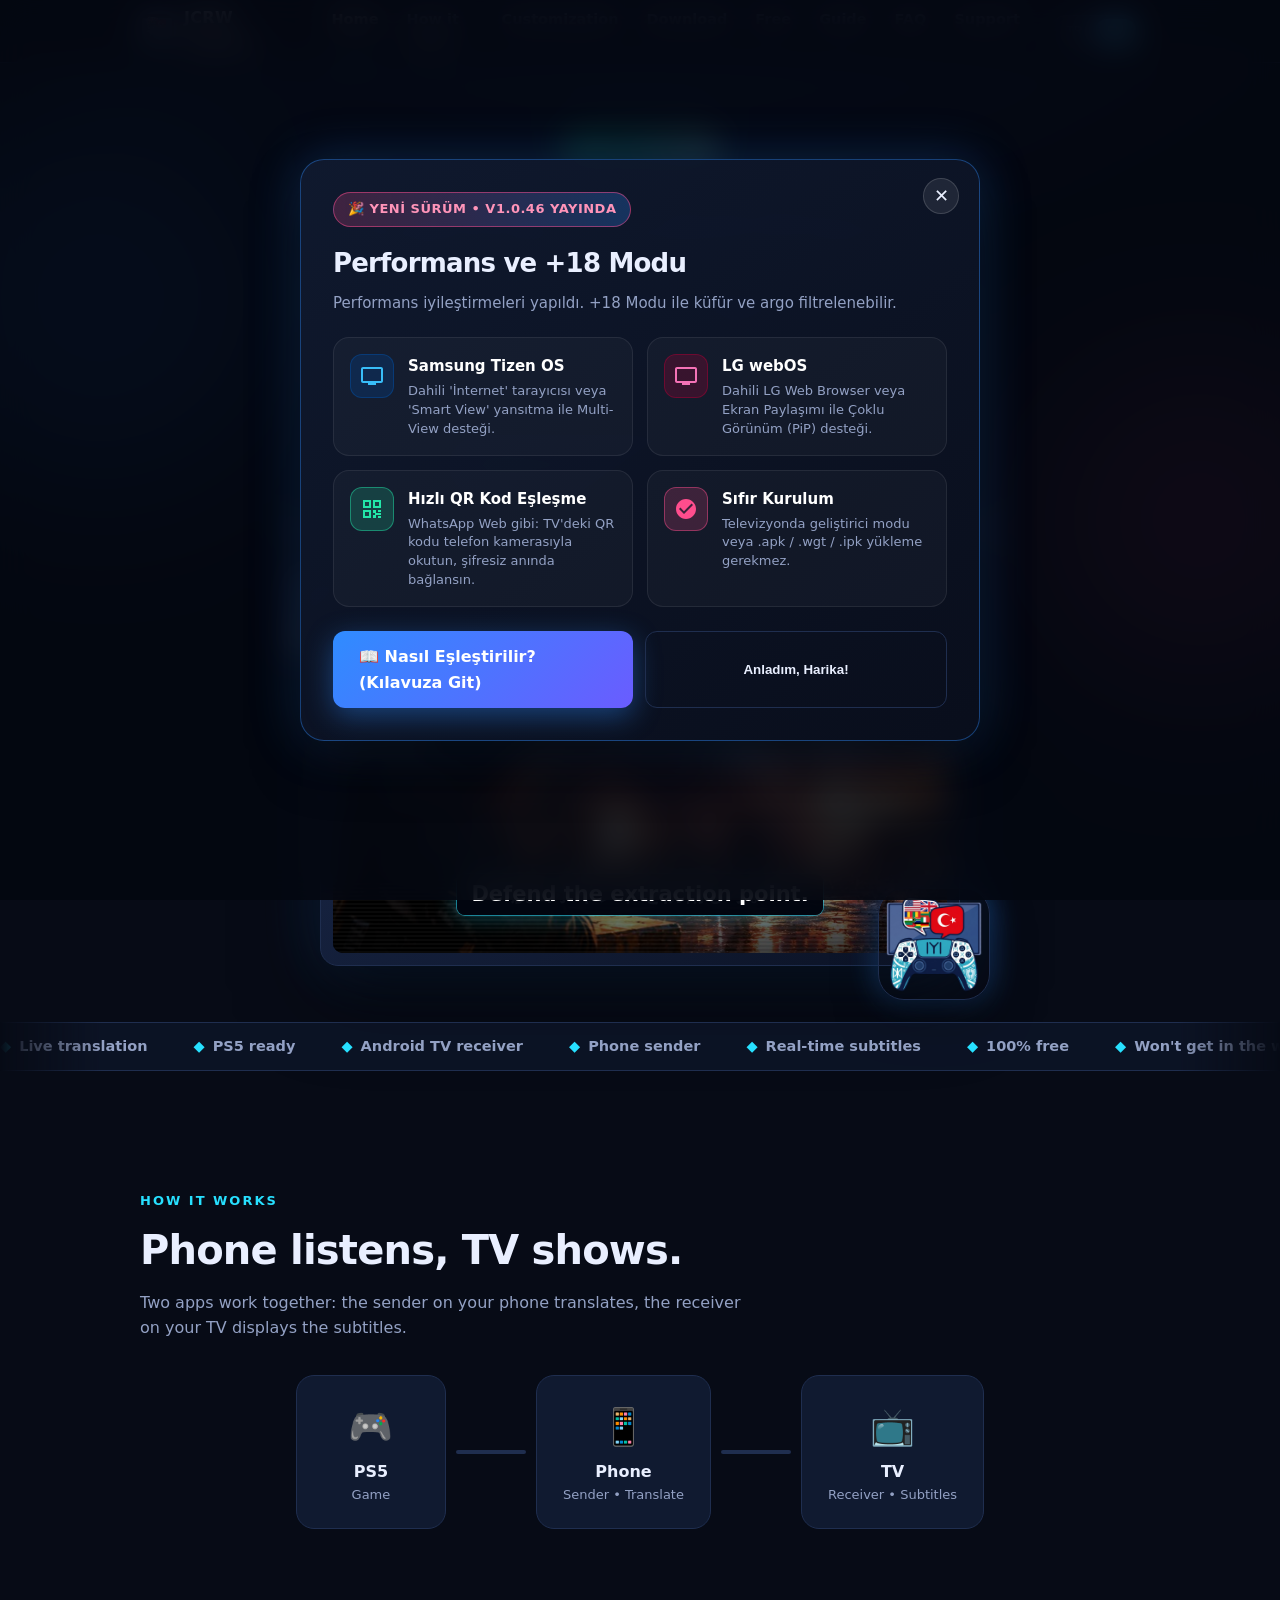
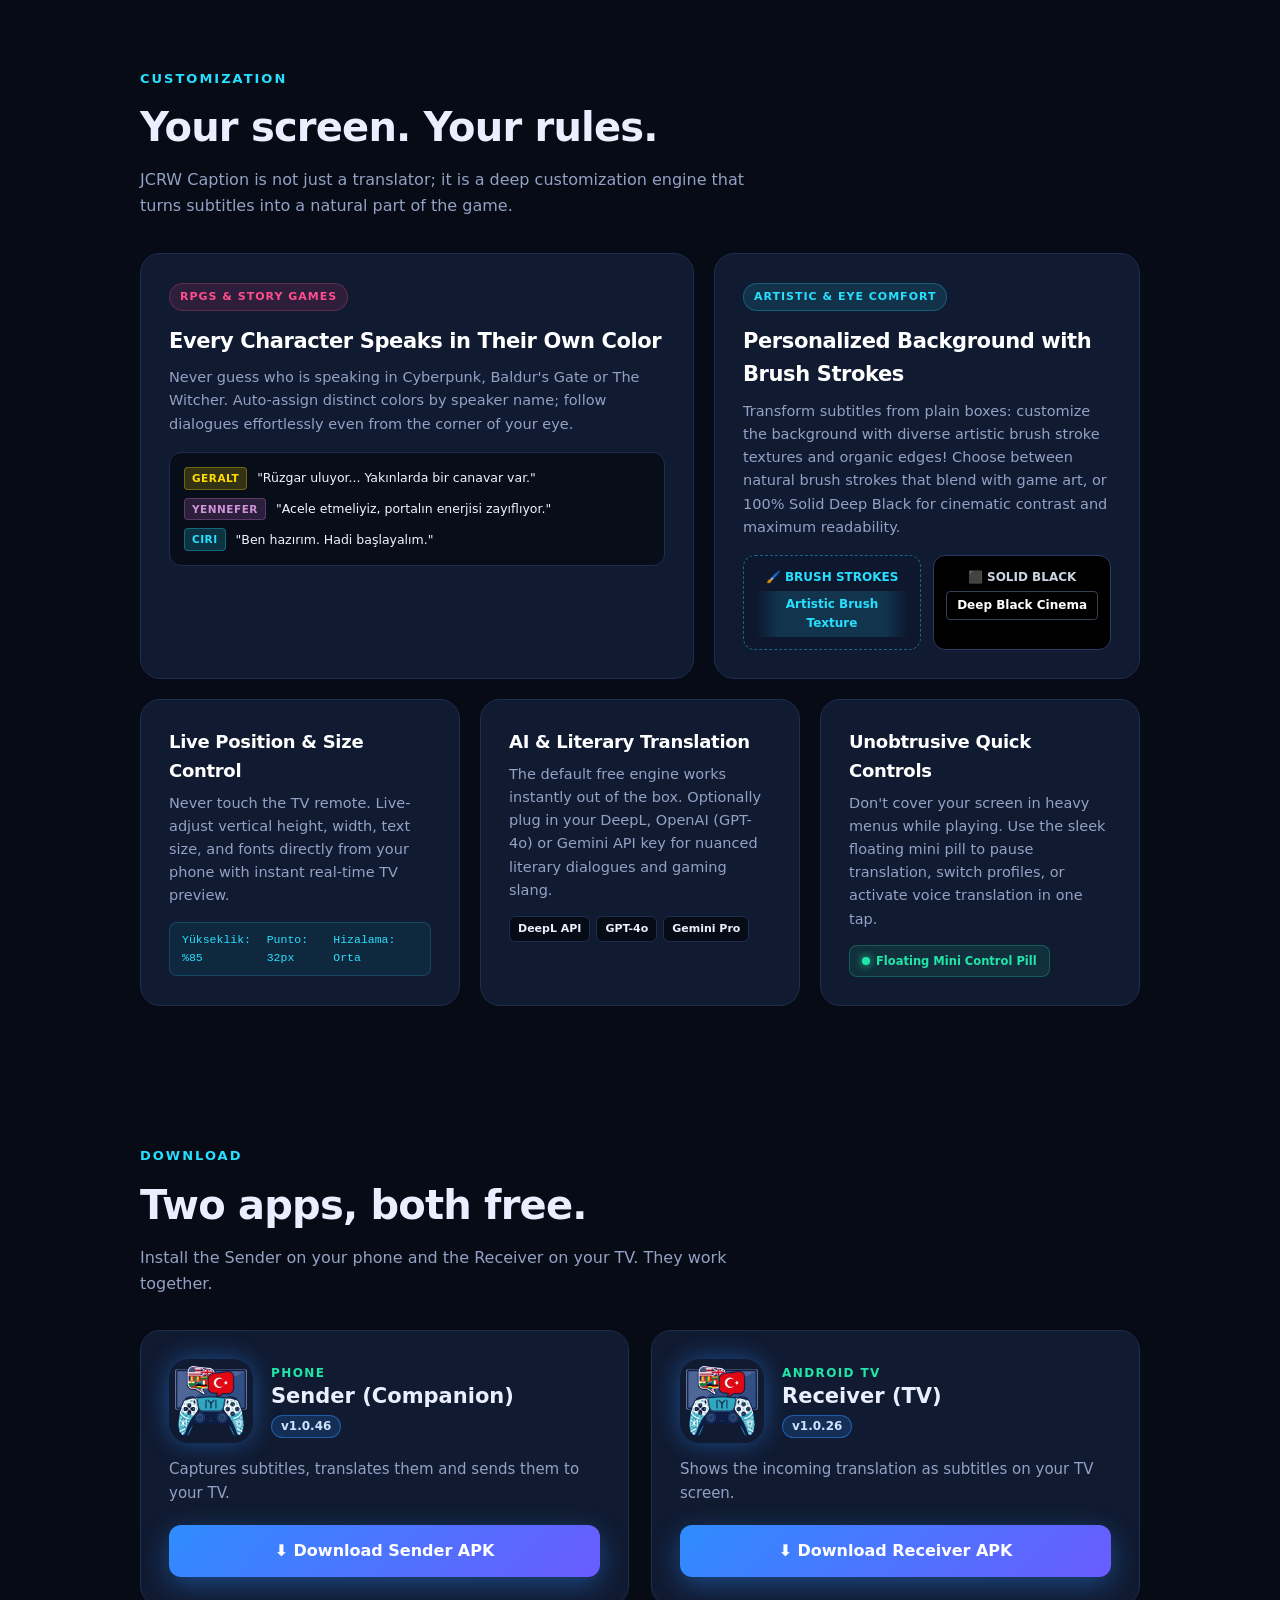
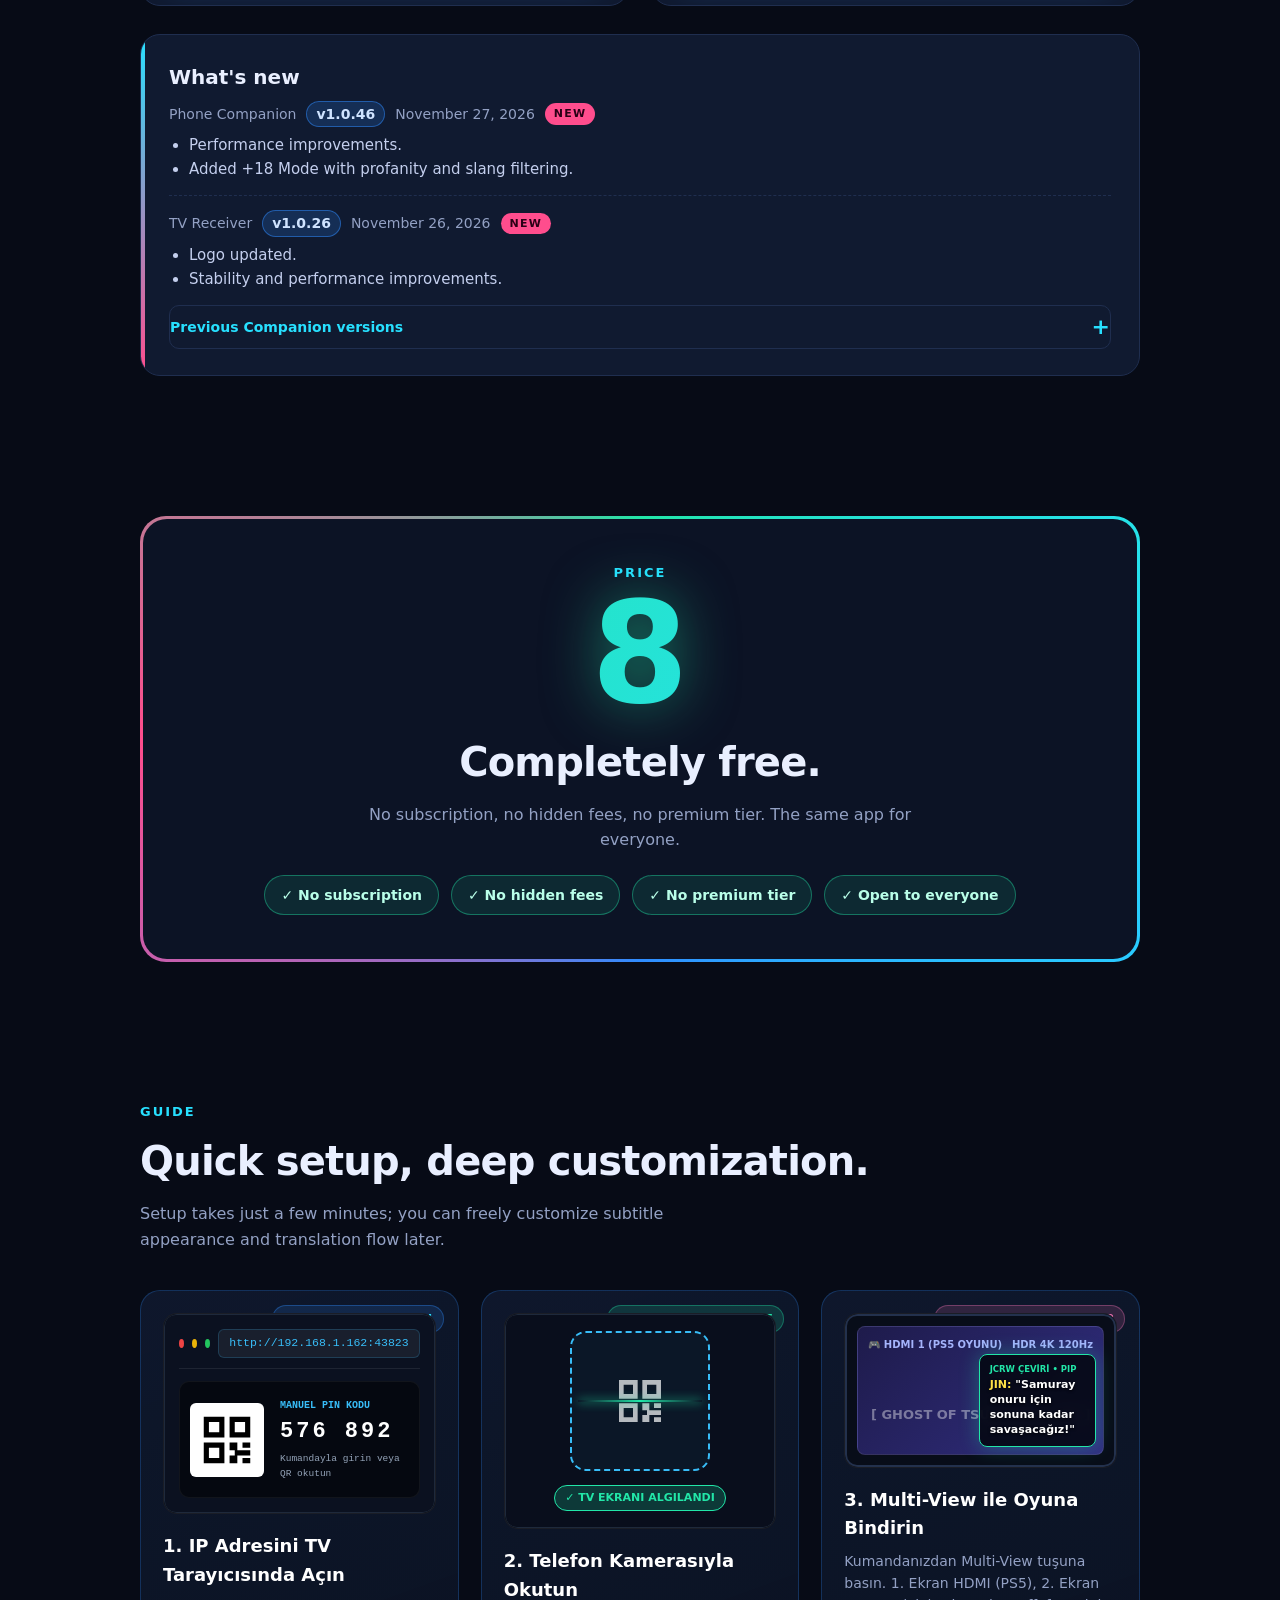
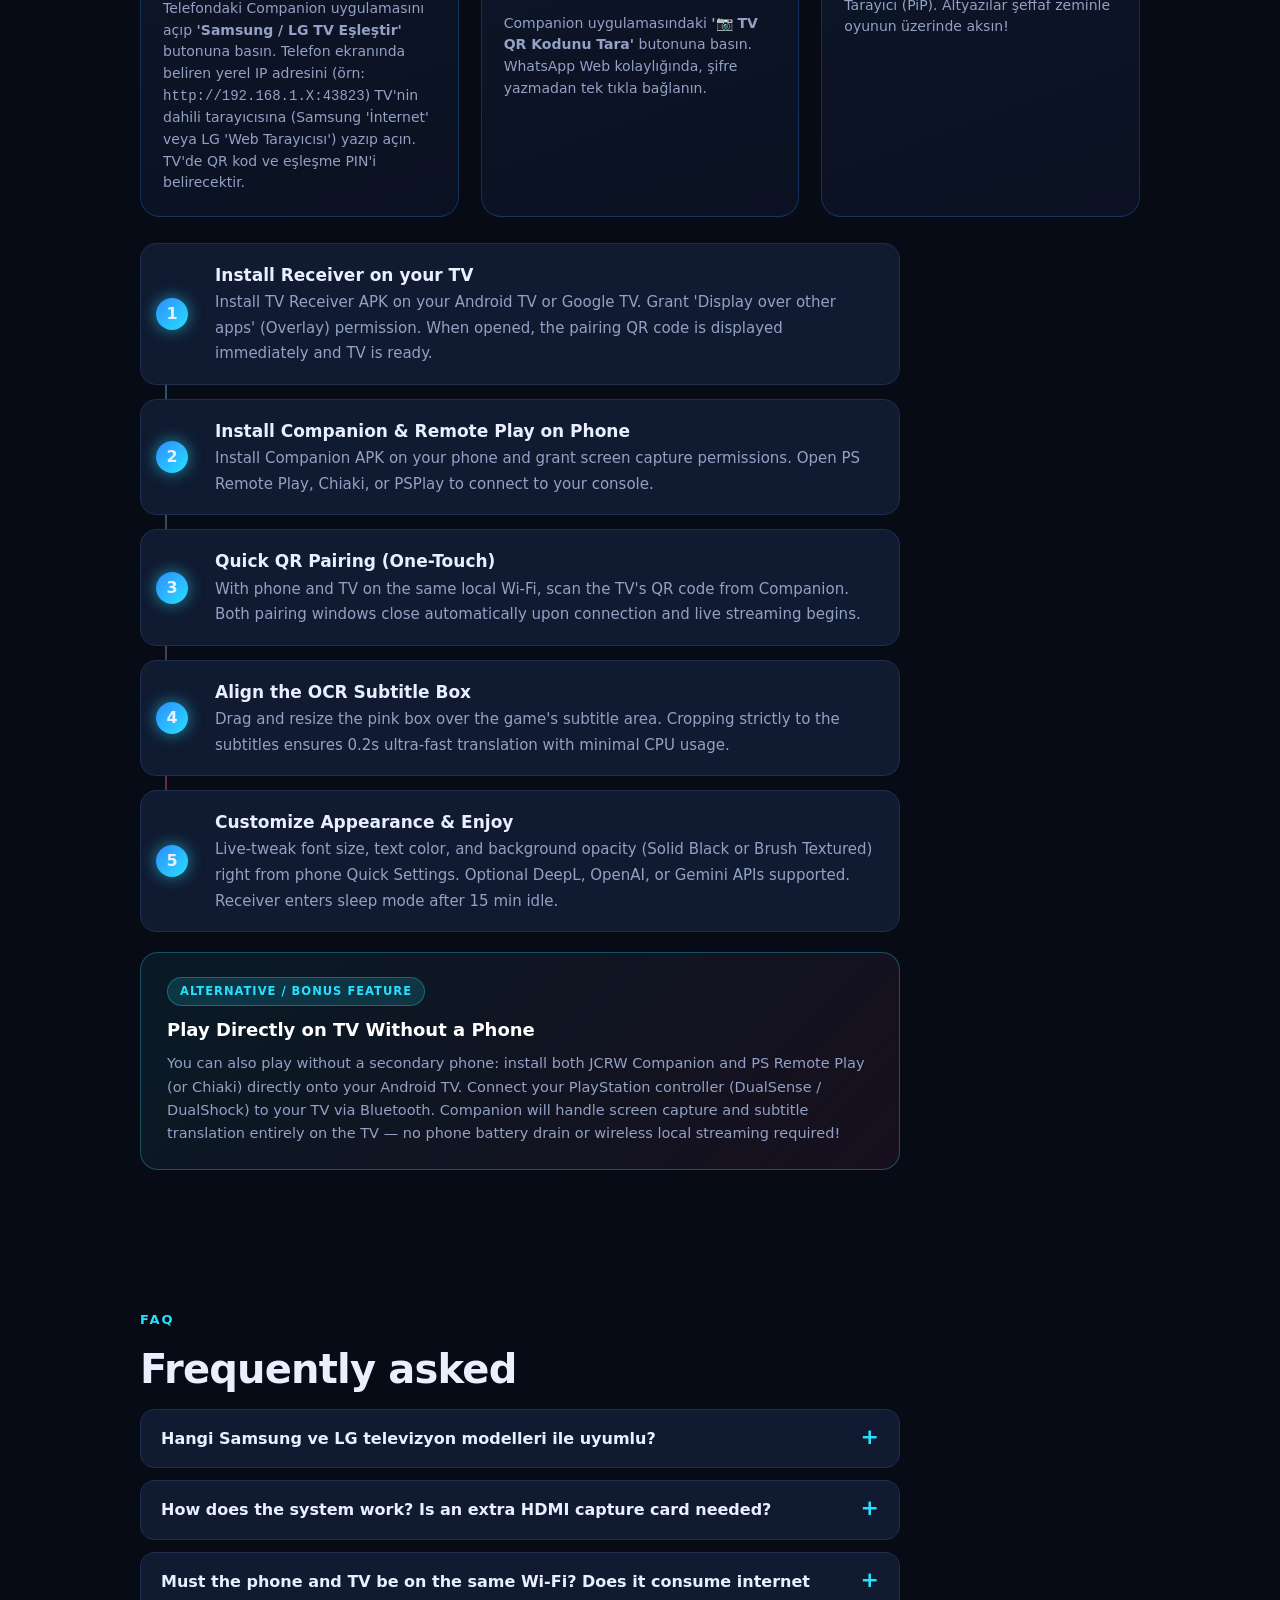
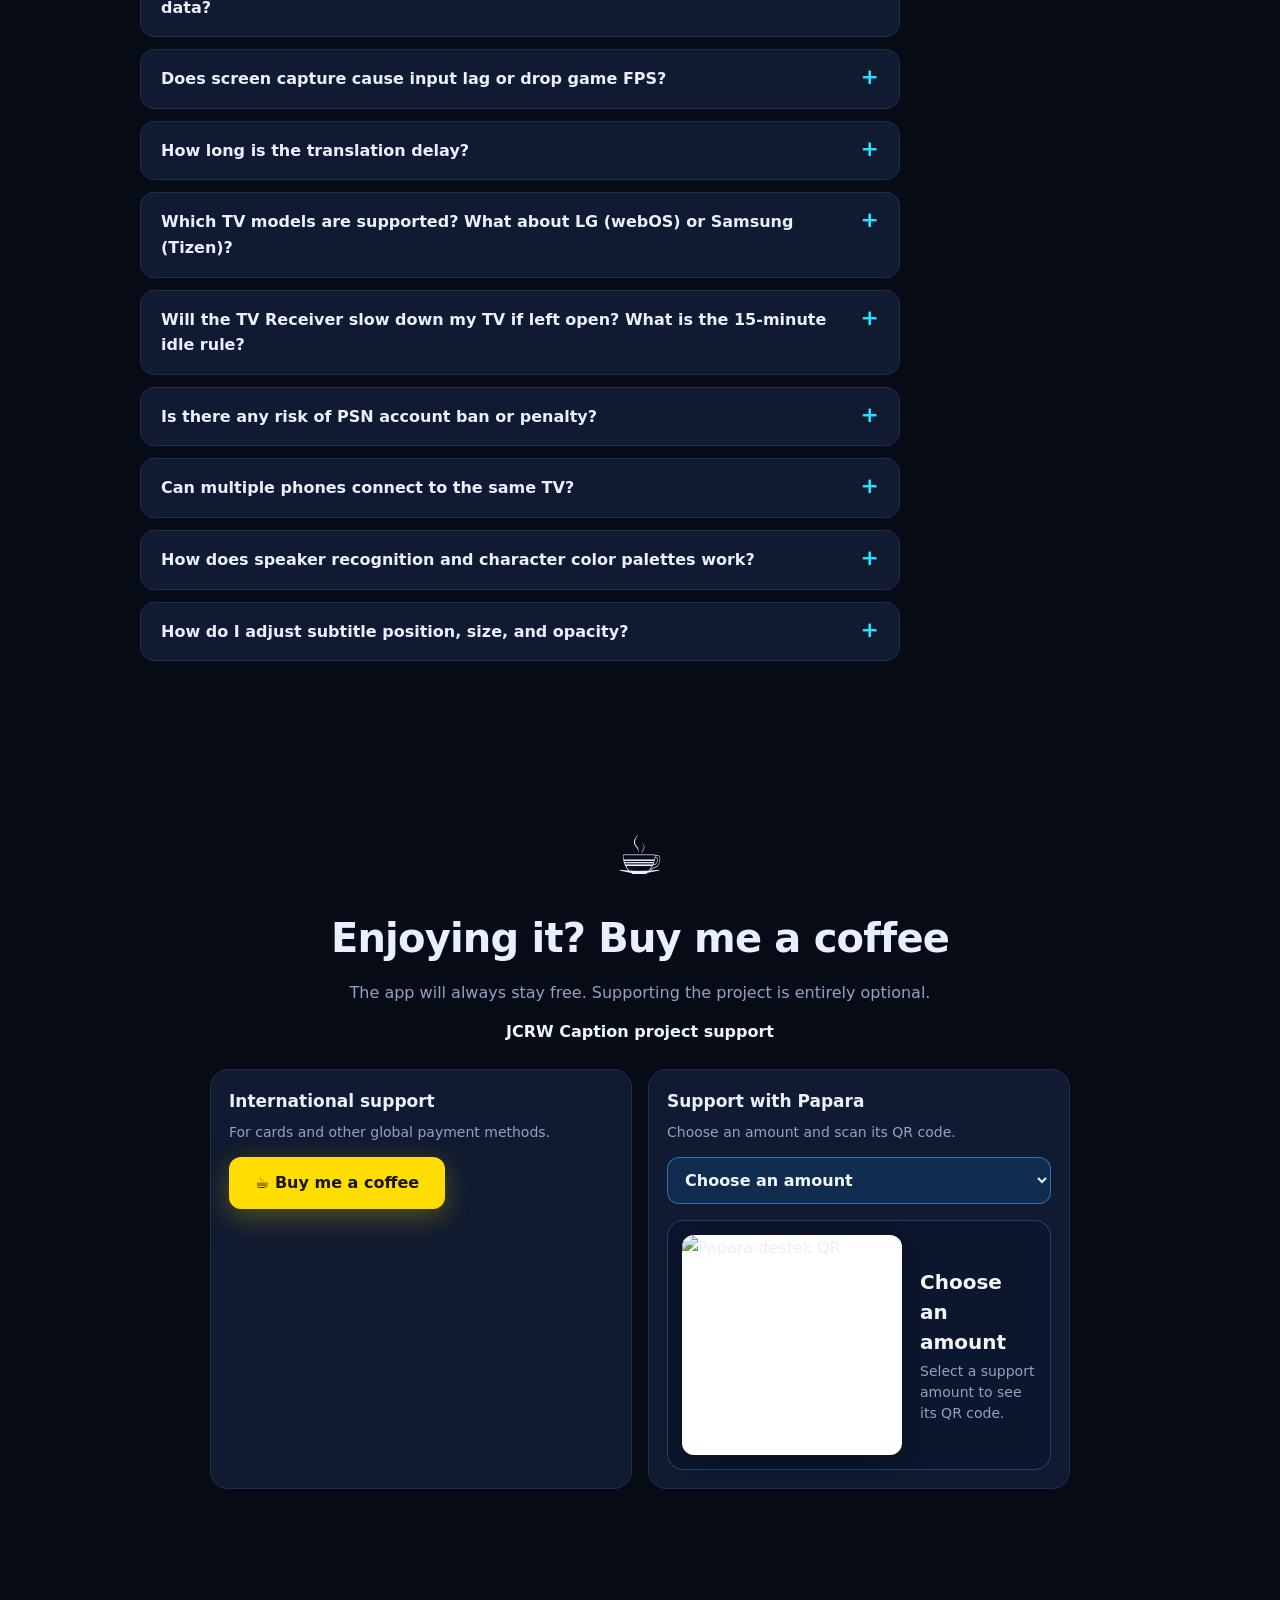
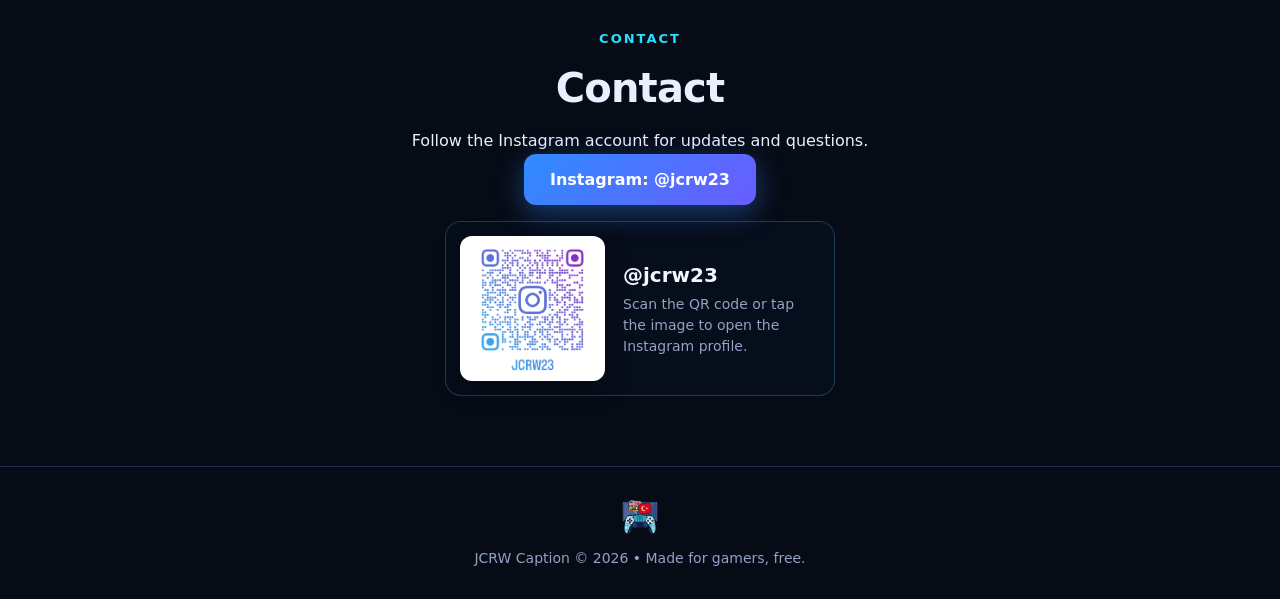
<file: index.html>
<!doctype html>
<html lang="tr">
<head>
<meta charset="utf-8">
<meta name="viewport" content="width=device-width, initial-scale=1">
<title>JCRW Caption — Game subtitles in your language · Oyun altyazıları kendi dilinde</title>
<meta name="description" content="Free live translation for PS5 game subtitles: your phone translates, your TV shows. / PS5 oyun altyazılarını telefon çevirir, TV gösterir. %100 ücretsiz.">
<meta name="theme-color" content="#070b16">
<meta property="og:type" content="website">
<meta property="og:site_name" content="JCRW Caption">
<meta property="og:title" content="JCRW Caption — Oyun altyazıları, kendi dilinde · Game subtitles, in your language">
<meta property="og:description" content="PS5 oynarken telefon altyazıları çevirir, TV gösterir. %100 ücretsiz. / Your phone translates PS5 subtitles, your TV shows them. 100% free.">
<meta property="og:image" content="https://jacarew.github.io/jcrw-caption/og.jpg">
<meta property="og:image:width" content="1200">
<meta property="og:image:height" content="630">
<meta property="og:url" content="https://jacarew.github.io/jcrw-caption/">
<meta name="twitter:card" content="summary_large_image">
<meta name="twitter:title" content="JCRW Caption — Oyun altyazıları, kendi dilinde">
<meta name="twitter:description" content="PS5 oynarken telefon altyazıları çevirir, TV gösterir. %100 ücretsiz.">
<meta name="twitter:image" content="https://jacarew.github.io/jcrw-caption/og.jpg">
<link rel="icon" href="[data-uri]">
<style>
  :root{
    --bg:#070b16; --bg2:#0c1325; --card:#101a30; --line:#1f2e4f; --text:#e9efff; --muted:#93a1c4;
    --blue:#2f8cff; --cyan:#27e0ff; --green:#22e6a8; --pink:#ff4d8d; --gold:#ffdd00; --red:#e30a17;
  }
  *{box-sizing:border-box;margin:0;padding:0}
  html{scroll-behavior:smooth;scroll-padding-top:76px}
  body{background:var(--bg);color:var(--text);font-family:system-ui,-apple-system,"Segoe UI",Roboto,sans-serif;line-height:1.6;overflow-x:hidden}
  img{display:block;max-width:100%}
  a{color:inherit}
  .wrap{max-width:1040px;margin:0 auto;padding:0 20px;position:relative}

  /* ---------- arka plan ---------- */
  .bg{position:fixed;inset:0;z-index:-1;overflow:hidden;background:
      radial-gradient(1200px 600px at 50% -10%,#14275a 0%,transparent 60%),var(--bg)}
  .bg::before{content:"";position:absolute;inset:0;
    background-image:linear-gradient(rgba(47,140,255,.07) 1px,transparent 1px),linear-gradient(90deg,rgba(47,140,255,.07) 1px,transparent 1px);
    background-size:48px 48px;mask-image:radial-gradient(ellipse at 50% 20%,#000 20%,transparent 75%);
    animation:grid 18s linear infinite}
  @keyframes grid{to{background-position:0 48px,48px 0}}
  .orb{position:absolute;border-radius:50%;filter:blur(80px);opacity:.35;animation:float 14s ease-in-out infinite}
  .o1{width:380px;height:380px;background:var(--blue);left:-90px;top:12%}
  .o2{width:320px;height:320px;background:var(--pink);right:-80px;top:40%;animation-delay:-5s}
  .o3{width:300px;height:300px;background:var(--green);left:35%;bottom:-120px;animation-delay:-9s}
  @keyframes float{0%,100%{transform:translate(0,0)}50%{transform:translate(30px,-40px)}}

  /* ---------- menü ---------- */
  nav{position:sticky;top:0;z-index:50;background:rgba(7,11,22,.72);backdrop-filter:blur(14px);-webkit-backdrop-filter:blur(14px);border-bottom:1px solid var(--line)}
  nav .wrap{display:flex;align-items:center;gap:18px;height:62px}
  .brand{display:flex;align-items:center;gap:10px;text-decoration:none;font-weight:800;letter-spacing:.3px}
  .brand img{width:34px;height:34px;border-radius:9px;box-shadow:0 0 14px rgba(47,140,255,.6)}
  .menu{display:flex;gap:4px;margin-left:auto}
  .menu a{position:relative;text-decoration:none;color:var(--muted);font-size:14.5px;font-weight:600;padding:8px 12px;border-radius:8px;transition:color .2s}
  .menu a::after{content:"";position:absolute;left:12px;right:12px;bottom:3px;height:2px;border-radius:2px;
    background:linear-gradient(90deg,var(--cyan),var(--blue));transform:scaleX(0);transform-origin:left;transition:transform .3s}
  .menu a:hover,.menu a.on{color:#fff}
  .menu a:hover::after,.menu a.on::after{transform:scaleX(1)}
  .lang{display:flex;background:var(--card);border:1px solid var(--line);border-radius:999px;padding:3px;position:relative}
  .lang button{position:relative;z-index:1;border:0;background:none;color:var(--muted);font-weight:700;font-size:12.5px;padding:5px 12px;border-radius:999px;cursor:pointer;transition:color .25s}
  .lang button.on{color:#fff}
  .lang i{position:absolute;top:3px;bottom:3px;left:3px;width:calc(50% - 3px);border-radius:999px;background:linear-gradient(135deg,var(--blue),var(--cyan));
    transition:transform .3s cubic-bezier(.5,1.6,.5,1);box-shadow:0 0 14px rgba(47,140,255,.7)}
  .lang[data-l="en"] i{transform:translateX(100%)}
  .burger{display:none;background:none;border:1px solid var(--line);color:#fff;border-radius:9px;width:38px;height:38px;font-size:18px;cursor:pointer}
  @media(max-width:860px){
    .burger{display:block;margin-left:auto}
    .menu{position:absolute;left:0;right:0;top:62px;flex-direction:column;background:#070b16;border-bottom:1px solid var(--line);
      padding:10px 16px;margin:0;max-height:0;overflow:hidden;opacity:0;transition:.35s;pointer-events:none}
    .menu.open{max-height:480px;opacity:1;pointer-events:auto}
    .menu a{padding:12px}
  }

  /* ---------- hero ---------- */
  .hero{padding:70px 0 50px;text-align:center}
  .free-badge{display:inline-flex;align-items:center;gap:8px;font-weight:800;font-size:14px;letter-spacing:1.5px;text-transform:uppercase;
    color:#04210f;padding:7px 18px;border-radius:999px;background:linear-gradient(110deg,#22e6a8 20%,#b6ffe6 45%,#22e6a8 70%);background-size:220% 100%;
    animation:shine 2.6s linear infinite;box-shadow:0 0 24px rgba(34,230,168,.55)}
  @keyframes shine{to{background-position:-220% 0}}
  .free-badge b{display:inline-block;animation:pop 1.6s ease-in-out infinite}
  @keyframes pop{0%,100%{transform:scale(1)}50%{transform:scale(1.35) rotate(12deg)}}
  h1{font-size:clamp(36px,7vw,68px);line-height:1.05;letter-spacing:-1.5px;margin:22px 0 16px;font-weight:900}
  h1 .grad{background:linear-gradient(100deg,var(--cyan),var(--blue) 45%,var(--pink));-webkit-background-clip:text;background-clip:text;color:transparent;
    background-size:200% 100%;animation:grad 5s ease-in-out infinite alternate;position:relative;display:inline-block}
  @keyframes grad{to{background-position:100% 0}}
  h1 .grad.glitch{animation:grad 5s ease-in-out infinite alternate,glitch .35s steps(2) 1}
  @keyframes glitch{0%{transform:translate(0)}25%{transform:translate(-4px,1px);filter:hue-rotate(60deg)}50%{transform:translate(4px,-2px);filter:hue-rotate(-60deg)}100%{transform:translate(0)}}
  .lead{color:var(--muted);max-width:660px;margin:0 auto 30px;font-size:18px}
  .cta{display:flex;gap:12px;justify-content:center;flex-wrap:wrap}

  .btn{position:relative;overflow:hidden;display:inline-flex;align-items:center;gap:8px;text-decoration:none;font-weight:700;border:0;cursor:pointer;
    padding:13px 26px;border-radius:12px;color:#fff;background:linear-gradient(135deg,var(--blue),#6a5cff);box-shadow:0 8px 28px rgba(47,140,255,.4);transition:transform .2s,box-shadow .2s}
  .btn::before{content:"";position:absolute;top:0;left:-80%;width:50%;height:100%;background:linear-gradient(100deg,transparent,rgba(255,255,255,.55),transparent);transform:skewX(-20deg);animation:sweep 3.2s ease-in-out infinite}
  @keyframes sweep{0%,55%{left:-80%}100%{left:140%}}
  .btn:hover{transform:translateY(-3px) scale(1.03);box-shadow:0 12px 36px rgba(47,140,255,.6)}
  .btn.ghost{background:transparent;border:1px solid var(--line);box-shadow:none;color:var(--text)}
  .btn.ghost::before{display:none}
  .btn.ghost:hover{border-color:var(--cyan);box-shadow:0 0 22px rgba(39,224,255,.3)}
  .btn.coffee{background:var(--gold);color:#1b1500;box-shadow:0 8px 28px rgba(255,221,0,.28)}

  /* TV demo */
  .stage{position:relative;max-width:640px;margin:46px auto 0}
  .tv{position:relative;border-radius:18px;padding:12px;background:linear-gradient(145deg,#1b2a4d,#0b1224);border:1px solid var(--line);box-shadow:0 30px 80px rgba(0,0,0,.6),0 0 60px rgba(47,140,255,.25)}
  .screen{position:relative;aspect-ratio:16/9;border-radius:10px;overflow:hidden;background:
      radial-gradient(circle at 30% 30%,#2b4a8f 0,transparent 55%),radial-gradient(circle at 80% 80%,#5a2a7a 0,transparent 50%),#0a1022}
  .screen::after{content:"";position:absolute;inset:0;background:repeating-linear-gradient(0deg,rgba(255,255,255,.035) 0 2px,transparent 2px 4px);pointer-events:none}
  .scene{position:absolute;inset:0;width:100%;height:100%;object-fit:cover;transform:scale(1);will-change:transform}
  .shade{position:absolute;inset:0;background:linear-gradient(180deg,rgba(0,0,0,.25) 0,transparent 25%,transparent 55%,rgba(0,0,0,.72) 100%),radial-gradient(ellipse at center,transparent 55%,rgba(0,0,0,.45) 100%)}
  .fx{position:absolute;inset:0;background:radial-gradient(circle at 80% 48%,rgba(255,150,40,.35),transparent 45%);opacity:0;animation:fx 3.4s ease-in-out infinite}
  @keyframes fx{0%,100%{opacity:0}8%{opacity:1}16%{opacity:.1}24%{opacity:.8}34%{opacity:0}}
  .ping{position:absolute;width:15%;aspect-ratio:1;border-radius:50%;border:2px solid var(--cyan);box-shadow:0 0 18px var(--cyan),inset 0 0 18px rgba(39,224,255,.4);
    transform:translate(-50%,-50%) scale(.3);opacity:0;pointer-events:none}
  .ping.go{animation:ping 1.6s ease-out}
  @keyframes ping{0%{transform:translate(-50%,-50%) scale(.3);opacity:1}100%{transform:translate(-50%,-50%) scale(1.5);opacity:0}}
  .who{display:inline-block;font-size:clamp(9px,1.5vw,11px);font-weight:800;letter-spacing:1.5px;color:#04210f;background:var(--green);padding:2px 8px;border-radius:5px;margin-right:8px;vertical-align:1px}
  .scan{position:absolute;left:0;right:0;height:60px;background:linear-gradient(transparent,rgba(39,224,255,.16),transparent);animation:scan 4.5s linear infinite}
  @keyframes scan{from{top:-60px}to{top:100%}}
  .src{position:absolute;top:10px;left:50%;transform:translateX(-50%);z-index:2;background:rgba(0,0,0,.5);padding:2px 10px;border-radius:999px;color:#dfe7ff;white-space:nowrap;font-size:12px;color:var(--muted);font-family:ui-monospace,Menlo,Consolas,monospace;opacity:.85}
  .src i{display:inline-block;width:8px;height:8px;border-radius:50%;background:var(--pink);margin-right:6px;animation:blink 1s infinite}
  @keyframes blink{50%{opacity:.15}}
  .cap{position:absolute;left:6%;right:6%;bottom:11%;display:grid;justify-content:center;text-align:center}
  .cap .o,.cap .t{grid-area:1/1;font-size:clamp(12px,2.5vw,21px);line-height:1.35;padding:6px 14px;border-radius:8px;font-weight:700}
  .cap .o{color:#e6e6e6;background:rgba(0,0,0,.6)}
  .cap .t{position:relative;z-index:1;color:#fff;background:rgba(2,6,16,.96);box-shadow:0 0 0 1px rgba(39,224,255,.5),0 0 22px rgba(39,224,255,.35);transition:opacity .2s}
  .cap .t:empty{opacity:0}
  .cap .t.flash{animation:flash .5s}
  @keyframes flash{0%{filter:brightness(3);transform:scale(1.06)}100%{filter:none;transform:none}}
  .caret::after{content:"▌";margin-left:2px;animation:blink .8s infinite;color:var(--cyan)}
  .phone-float{position:absolute;right:-30px;bottom:-34px;width:112px;border-radius:26px;box-shadow:0 18px 40px rgba(0,0,0,.6),0 0 30px rgba(47,140,255,.5);animation:bob 4s ease-in-out infinite;border:1px solid var(--line)}
  .tv-float{position:absolute;left:-30px;top:-30px;width:92px;border-radius:22px;box-shadow:0 18px 40px rgba(0,0,0,.6),0 0 30px rgba(255,77,141,.4);animation:bob 4.6s ease-in-out infinite reverse;border:1px solid var(--line)}
  @keyframes bob{0%,100%{transform:translateY(0) rotate(-3deg)}50%{transform:translateY(-14px) rotate(3deg)}}
  @media(max-width:700px){.phone-float{right:-6px;width:80px}.tv-float{left:-6px;top:-24px;width:66px}}

  /* ticker */
  .ticker{overflow:hidden;border-block:1px solid var(--line);background:rgba(16,26,48,.6);padding:12px 0;margin-top:56px;mask-image:linear-gradient(90deg,transparent,#000 8%,#000 92%,transparent)}
  .track{display:flex;gap:46px;width:max-content;animation:tick 32s linear infinite}
  .track span{white-space:nowrap;font-weight:700;color:var(--muted);font-size:14.5px}
  .track span b{color:var(--cyan);margin-right:8px}
  @keyframes tick{to{transform:translateX(-50%)}}

  /* bölümler */
  .ver{display:inline-block;font-size:12px;font-weight:800;color:#cfe3ff;background:rgba(47,140,255,.18);border:1px solid rgba(47,140,255,.5);padding:1px 9px;border-radius:999px;margin-top:6px}
  .ver:empty{display:none}
  .whatsnew{margin-top:28px;background:var(--card);border:1px solid var(--line);border-radius:20px;padding:26px 28px;position:relative;overflow:hidden}
  .whatsnew::before{content:"";position:absolute;left:0;top:0;bottom:0;width:4px;background:linear-gradient(var(--cyan),var(--pink))}
  .wn-head{display:flex;align-items:center;gap:10px;flex-wrap:wrap;margin-bottom:6px;color:var(--muted);font-size:14px}
  .wn-head .ver{margin:0;font-size:14px}
  .newtag{font-size:11px;font-weight:900;letter-spacing:1.2px;color:#2b0016;background:var(--pink);padding:2px 9px;border-radius:999px;animation:pulse 1.4s ease-in-out infinite}
  @keyframes pulse{0%,100%{box-shadow:0 0 0 0 rgba(255,77,141,.7)}50%{box-shadow:0 0 0 8px rgba(255,77,141,0)}}
  .whatsnew h3{font-size:20px;margin-bottom:8px}
  .wn-app+.wn-app{margin-top:14px;padding-top:14px;border-top:1px dashed var(--line)}
  .whatsnew ul{margin:0 0 4px 20px;color:#c4cfee;font-size:15px}
  .whatsnew .note{color:#c4cfee;font-size:15px}
  .whatsnew details{margin:14px 0 0;background:transparent;border-radius:10px}
  .whatsnew summary{padding:10px 0;color:var(--cyan);font-size:14px}
  .hist{padding:0 0 6px;border-top:1px dashed var(--line);margin-top:6px}
  .hist .row{padding:12px 0;border-bottom:1px dashed var(--line)}
  .hist .row:last-child{border-bottom:0}
  .hist .row b{color:#fff;margin-right:8px}
  .hist .row span.d{color:var(--muted);font-size:13px}
  section{padding:70px 0}
  .eyebrow{color:var(--cyan);font-size:13px;font-weight:800;letter-spacing:2px;text-transform:uppercase}
  h2{font-size:clamp(26px,4.5vw,40px);letter-spacing:-.8px;margin:6px 0 8px}
  .sub{color:var(--muted);margin-bottom:34px;max-width:620px}

  .reveal{opacity:0;transform:translateY(34px);transition:opacity .8s,transform .8s cubic-bezier(.2,.8,.2,1)}
  .reveal.in{opacity:1;transform:none}

  /* akış */
  .flow{display:flex;align-items:center;justify-content:center;gap:10px;flex-wrap:wrap}
  .node{background:var(--card);border:1px solid var(--line);border-radius:18px;padding:22px 26px;text-align:center;min-width:150px;transition:.3s}
  .node:hover{transform:translateY(-6px);border-color:var(--cyan);box-shadow:0 0 30px rgba(39,224,255,.25)}
  .node .ic{font-size:36px;display:block;margin-bottom:4px}
  .node small{display:block;color:var(--muted);font-size:13px}
  .pipe{position:relative;width:70px;height:4px;border-radius:4px;background:var(--line);overflow:hidden}
  .pipe::after{content:"";position:absolute;top:0;left:-40%;width:40%;height:100%;background:linear-gradient(90deg,transparent,var(--cyan),transparent);animation:pipe 1.5s linear infinite}
  .pipe.p2::after{animation-delay:.5s}
  @keyframes pipe{to{left:110%}}
  @media(max-width:700px){.pipe{width:4px;height:34px}.pipe::after{width:100%;height:40%;top:-40%;left:0;background:linear-gradient(180deg,transparent,var(--cyan),transparent);animation:pipev 1.5s linear infinite}
    @keyframes pipev{to{top:110%}}}

  /* kartlar (spotlight) */
  .grid{display:grid;grid-template-columns:repeat(auto-fit,minmax(290px,1fr));gap:22px}
  .card{position:relative;background:var(--card);border-radius:20px;padding:28px;border:1px solid var(--line);overflow:hidden;transition:transform .25s,border-color .25s;
    --mx:50%;--my:50%}
  .card::before{content:"";position:absolute;inset:0;background:radial-gradient(260px circle at var(--mx) var(--my),rgba(47,140,255,.28),transparent 70%);opacity:0;transition:opacity .3s;pointer-events:none}
  .card:hover::before{opacity:1}
  .card:hover{transform:translateY(-5px);border-color:rgba(39,224,255,.5)}
  .dl{display:flex;gap:18px;align-items:center;margin-bottom:14px}
  .dl img{width:84px;height:84px;border-radius:20px;box-shadow:0 0 26px rgba(47,140,255,.45);transition:transform .4s}
  .card:hover .dl img{transform:rotate(-6deg) scale(1.08)}
  .tag{font-size:12px;font-weight:800;color:var(--green);text-transform:uppercase;letter-spacing:1.4px}
  .card h3{font-size:21px;line-height:1.2}
  .card p{color:var(--muted);font-size:15px;margin-bottom:20px}
  .card .btn{width:100%;justify-content:center}

  /* ücretsiz */
  .freebox{position:relative;border-radius:26px;padding:3px;background:conic-gradient(from var(--a,0deg),var(--green),var(--cyan),var(--blue),var(--pink),var(--green));animation:spin 6s linear infinite}
  @property --a{syntax:"<angle>";inherits:false;initial-value:0deg}
  @keyframes spin{to{--a:360deg}}
  .freeinner{background:var(--bg2);border-radius:24px;padding:44px 28px;text-align:center}
  .zero{font-size:clamp(70px,16vw,140px);font-weight:900;line-height:1;background:linear-gradient(120deg,var(--green),var(--cyan));-webkit-background-clip:text;background-clip:text;color:transparent;filter:drop-shadow(0 0 28px rgba(34,230,168,.5))}
  .perks{display:flex;gap:12px;justify-content:center;flex-wrap:wrap;margin-top:22px}
  .perk{background:rgba(34,230,168,.1);border:1px solid rgba(34,230,168,.4);color:#b9ffe9;font-weight:700;font-size:14px;padding:8px 16px;border-radius:999px;animation:perk 3s ease-in-out infinite}
  .perk:nth-child(2){animation-delay:.4s}.perk:nth-child(3){animation-delay:.8s}.perk:nth-child(4){animation-delay:1.2s}
  @keyframes perk{0%,100%{box-shadow:0 0 0 rgba(34,230,168,0)}50%{box-shadow:0 0 20px rgba(34,230,168,.5)}}

  /* adımlar */
  ol.steps{list-style:none;counter-reset:s;position:relative;max-width:760px}
  ol.steps::before{content:"";position:absolute;left:25px;top:20px;bottom:20px;width:2px;background:linear-gradient(var(--cyan),var(--pink));opacity:.4}
  ol.steps li{counter-increment:s;position:relative;background:var(--card);border:1px solid var(--line);border-radius:16px;padding:18px 20px 18px 74px;margin-bottom:14px;transition:.3s}
  ol.steps li:hover{transform:translateX(8px);border-color:var(--cyan)}
  ol.steps li::before{content:counter(s);position:absolute;left:10px;top:50%;transform:translateY(-50%);width:32px;height:32px;margin-left:5px;border-radius:50%;
    background:linear-gradient(135deg,var(--blue),var(--cyan));font-weight:800;display:flex;align-items:center;justify-content:center;box-shadow:0 0 16px rgba(39,224,255,.6)}
  ol.steps b{display:block;font-size:17px}
  ol.steps span{color:var(--muted);font-size:15px}
    /* vitrin / features showcase */
    .feat-grid-top{display:grid;grid-template-columns:1.3fr 1fr;gap:20px;margin-bottom:20px}
    .feat-grid-bot{display:grid;grid-template-columns:repeat(3,1fr);gap:20px}
    @media(max-width:860px){
      .feat-grid-top,.feat-grid-bot{grid-template-columns:1fr}
    }
    .feat-card{background:var(--card);border:1px solid var(--line);border-radius:20px;padding:28px;position:relative;overflow:hidden;transition:transform .25s cubic-bezier(.2,.8,.2,1),border-color .25s ease,box-shadow .25s ease;transform:translateZ(0);will-change:transform}
    .feat-card:hover{transform:translateY(-4px);border-color:rgba(39,224,255,.5);box-shadow:0 12px 30px -10px rgba(7,11,22,.8),0 0 20px rgba(39,224,255,.12)}
    .feat-tag{display:inline-block;font-size:11px;font-weight:800;letter-spacing:1px;text-transform:uppercase;padding:4px 10px;border-radius:999px;margin-bottom:14px}
    .tag-pink{color:var(--pink);background:rgba(255,77,141,.12);border:1px solid rgba(255,77,141,.25)}
    .tag-cyan{color:var(--cyan);background:rgba(39,224,255,.12);border:1px solid rgba(39,224,255,.25)}
    .feat-card h3{font-size:21px;font-weight:800;letter-spacing:-.4px;color:#fff;margin-bottom:8px}
    .feat-card h4{font-size:18px;font-weight:800;letter-spacing:-.3px;color:#fff;margin-bottom:6px}
    .feat-card p{color:var(--muted);font-size:14.5px;line-height:1.6}
    .feat-demo-box{background:#080d1a;border:1px solid var(--line);border-radius:12px;padding:14px;margin-top:16px;display:flex;flex-direction:column;gap:8px}
    .feat-demo-row{display:flex;align-items:center;gap:10px;font-size:12.5px}
    .feat-badge{font-size:10.5px;font-weight:800;padding:2px 7px;border-radius:4px;letter-spacing:.5px}
    .badge-geralt{background:rgba(255,221,0,.18);color:var(--gold);border:1px solid rgba(255,221,0,.3)}
    .badge-yennefer{background:rgba(186,104,200,.2);color:#ce93d8;border:1px solid rgba(186,104,200,.35)}
    .badge-ciri{background:rgba(39,224,255,.18);color:var(--cyan);border:1px solid rgba(39,224,255,.3)}
    .feat-compare{display:grid;grid-template-columns:1fr 1fr;gap:12px;margin-top:16px;text-align:center}
    .compare-brush{padding:12px;border-radius:12px;background:rgba(14,23,46,.7);border:1px dashed rgba(39,224,255,.4);font-size:12px}
    .brush-sample{background:linear-gradient(90deg,transparent 0%,rgba(39,224,255,.15) 15%,rgba(39,224,255,.15) 85%,transparent 100%);color:var(--cyan);padding:4px 8px;border-radius:4px;font-weight:700;margin-top:4px}
    .compare-solid{padding:12px;border-radius:12px;background:#000;border:1px solid #2a3b63;font-size:12px}
    .solid-sample{background:#000;color:#fff;border:1px solid #334155;padding:4px 8px;border-radius:4px;font-weight:700;margin-top:4px}
    .feat-mini-stats{display:flex;justify-content:space-between;font-family:ui-monospace,SFMono-Regular,Menlo,monospace;font-size:11.5px;color:var(--cyan);background:rgba(39,224,255,.07);border:1px solid rgba(39,224,255,.18);padding:8px 12px;border-radius:8px;margin-top:14px}
    .feat-chips{display:flex;flex-wrap:wrap;gap:6px;margin-top:14px}
    .feat-chip{font-size:11px;font-weight:700;padding:3px 8px;border-radius:6px;background:var(--bg);border:1px solid var(--line);color:var(--text)}
    .feat-pulse-bar{display:inline-flex;align-items:center;gap:6px;font-size:11.5px;color:var(--green);background:rgba(34,230,168,.1);border:1px solid rgba(34,230,168,.25);padding:6px 12px;border-radius:8px;margin-top:14px;font-weight:700}
    .feat-pulse-dot{width:8px;height:8px;border-radius:50%;background:var(--green);box-shadow:0 0 8px var(--green)}


  .extra-mode{background:linear-gradient(135deg,rgba(39,224,255,.07),rgba(255,77,141,.07));border:1px solid rgba(39,224,255,.3);border-radius:18px;padding:24px 26px;margin-top:20px;max-width:760px;position:relative}
  .extra-badge{display:inline-flex;align-items:center;gap:6px;font-size:11.5px;font-weight:800;letter-spacing:1px;color:var(--cyan);text-transform:uppercase;background:rgba(39,224,255,.15);border:1px solid rgba(39,224,255,.3);padding:4px 12px;border-radius:999px;margin-bottom:10px}
  .extra-mode h3{font-size:18px;font-weight:800;color:#fff;margin-bottom:8px}
  .extra-mode p{color:var(--muted);font-size:14.5px;line-height:1.6}

  /* SSS */
  .faq{max-width:760px}
  details{background:var(--card);border:1px solid var(--line);border-radius:14px;margin-bottom:12px;overflow:hidden;transition:border-color .3s}
  details[open]{border-color:var(--cyan)}
  summary{cursor:pointer;font-weight:700;padding:16px 20px;list-style:none;display:flex;justify-content:space-between;gap:12px}
  summary::-webkit-details-marker{display:none}
  summary::after{content:"+";color:var(--cyan);font-size:22px;line-height:1;transition:transform .3s}
  details[open] summary::after{transform:rotate(135deg)}
  details p{color:var(--muted);padding:0 20px 18px;font-size:15px;animation:drop .35s}
  @keyframes drop{from{opacity:0;transform:translateY(-8px)}}

  /* destek */
  .support{text-align:center;max-width:860px;margin:0 auto}
  .support .cup{font-size:54px;display:inline-block;animation:steam 2.4s ease-in-out infinite}
  @keyframes steam{0%,100%{transform:translateY(0) rotate(-6deg)}50%{transform:translateY(-8px) rotate(6deg)}}
  .support p{color:var(--muted);margin:10px 0 22px}
  .support-name{font-weight:800;color:#eef7ff;margin:-8px 0 20px}
  .support-options{display:grid;grid-template-columns:repeat(auto-fit,minmax(240px,1fr));gap:16px;margin-top:24px;text-align:left}
  .support-option{background:var(--card);border:1px solid var(--line);border-radius:18px;padding:18px}
  .support-option h3{font-size:17px;margin-bottom:6px}.support-option p{font-size:14px;margin:0 0 14px}
  .contact{max-width:560px;margin:0 auto;text-align:center}
  .contact .qr-preview{text-align:left;max-width:390px;margin:16px auto 0}
  .contact .qr-preview img{width:145px;height:145px;flex-basis:145px}
  .sr-only{position:absolute;width:1px;height:1px;padding:0;margin:-1px;overflow:hidden;clip:rect(0,0,0,0);white-space:nowrap;border:0}
  .support-select{width:100%;appearance:auto;background:#102d50;color:#eef7ff;border:1px solid rgba(84,184,255,.48);border-radius:12px;padding:12px 13px;font:inherit;font-weight:700;cursor:pointer}
  .qr-preview{display:flex;align-items:center;gap:18px;margin-top:16px;padding:14px;border:1px solid rgba(84,184,255,.28);border-radius:16px;background:rgba(6,18,38,.35);text-decoration:none}
  .qr-preview img{display:block;width:220px;height:220px;flex:0 0 220px;object-fit:contain;border-radius:12px;background:#fff;box-shadow:0 8px 26px rgba(0,0,0,.28)}
  .qr-preview-copy{color:var(--muted);font-size:14px;line-height:1.5}
  .qr-preview-copy b{display:block;color:#f1f8ff;font-size:20px;margin-bottom:4px}
  @media(max-width:480px){.qr-preview{align-items:flex-start;gap:12px}.qr-preview img{width:130px;height:130px;flex-basis:130px}.qr-preview-copy b{font-size:18px}}
  .hero .badge{display:inline-flex;align-items:center;gap:9px;border:1px solid rgba(118,255,201,.48);background:linear-gradient(110deg,rgba(17,118,94,.42),rgba(16,54,89,.64));box-shadow:0 10px 28px rgba(0,0,0,.2);letter-spacing:.45px;padding:9px 15px;border-radius:999px;color:#d7ffef;font-weight:800}
  .hero .badge::before{content:"";width:8px;height:8px;border-radius:50%;background:#42efad;box-shadow:0 0 12px #42efad}

  footer{border-top:1px solid var(--line);padding:30px 0;text-align:center;color:var(--muted);font-size:14px}
  footer img{width:40px;height:40px;border-radius:11px;margin:0 auto 10px}

  @media(prefers-reduced-motion:reduce){
    *,*::before,*::after{animation:none!important;transition:none!important}
    .reveal{opacity:1;transform:none}
  }  @media(max-width:700px){
    .flow{flex-wrap:nowrap;justify-content:flex-start;gap:5px;overflow-x:auto;padding:4px 0 12px;scrollbar-width:none}
    .flow::-webkit-scrollbar{display:none}
    .flow .node{flex:1 1 0;min-width:0;padding:12px 6px;border-radius:14px}
    .flow .node .ic{font-size:28px}
    .flow .node b{font-size:13px;white-space:nowrap}
    .flow .node small{font-size:10px;line-height:1.25}
    .flow .pipe{flex:0 0 18px;width:18px;height:4px}
    .flow .pipe::after{width:55%;height:100%;top:0;left:-55%;background:linear-gradient(90deg,transparent,var(--cyan),transparent);animation:pipe 1.5s linear infinite}
  }




  /* ---------- PROMO MODAL & TV WARNING MODAL ---------- */
  .modal-overlay {
    position: fixed; inset: 0; z-index: 99999;
    background: rgba(4, 7, 16, 0.88);
    backdrop-filter: blur(16px); -webkit-backdrop-filter: blur(16px);
    display: flex; align-items: center; justify-content: center;
    padding: 20px; opacity: 0; visibility: hidden;
    transition: opacity 0.35s cubic-bezier(0.16, 1, 0.3, 1), visibility 0.35s;
  }
  .modal-overlay.active { opacity: 1; visibility: visible; }
  .modal-card {
    background: linear-gradient(145deg, rgba(16, 26, 48, 0.96), rgba(9, 14, 28, 0.98));
    border: 1px solid rgba(47, 140, 255, 0.4);
    border-radius: 24px; max-width: 680px; width: 100%;
    padding: 32px; position: relative;
    box-shadow: 0 25px 60px -15px rgba(0, 0, 0, 0.85), 0 0 50px rgba(47, 140, 255, 0.25);
    transform: translateY(20px) scale(0.97);
    transition: transform 0.35s cubic-bezier(0.16, 1, 0.3, 1);
    max-height: 90vh; overflow-y: auto;
  }
  .modal-overlay.active .modal-card { transform: translateY(0) scale(1); }
  .modal-close {
    position: absolute; top: 18px; right: 20px;
    background: rgba(255, 255, 255, 0.08); border: 1px solid rgba(255, 255, 255, 0.15);
    color: var(--text); width: 36px; height: 36px; border-radius: 50%;
    cursor: pointer; font-size: 18px; display: flex; align-items: center; justify-content: center;
    transition: all 0.2s;
  }
  .modal-close:hover { background: rgba(255, 77, 141, 0.25); border-color: var(--pink); color: #fff; transform: rotate(90deg); }

  .promo-badge {
    display: inline-flex; align-items: center; gap: 8px;
    background: linear-gradient(90deg, rgba(255, 77, 141, 0.2), rgba(47, 140, 255, 0.25));
    border: 1px solid rgba(255, 77, 141, 0.5); border-radius: 99px;
    padding: 6px 14px; font-size: 13px; font-weight: 700; color: #ff94b9;
    margin-bottom: 14px; text-transform: uppercase; letter-spacing: 0.5px;
  }
  .promo-title { font-size: 26px; font-weight: 800; line-height: 1.25; margin-bottom: 12px; }
  .promo-desc { color: var(--muted); font-size: 15px; line-height: 1.6; margin-bottom: 22px; }

  .promo-grid { display: grid; grid-template-columns: repeat(auto-fit, minmax(260px, 1fr)); gap: 14px; margin-bottom: 24px; }
  .promo-item {
    background: rgba(255, 255, 255, 0.03); border: 1px solid rgba(255, 255, 255, 0.08);
    border-radius: 16px; padding: 16px; display: flex; align-items: flex-start; gap: 14px;
    transition: all 0.25s;
  }
  .promo-item:hover { background: rgba(47, 140, 255, 0.08); border-color: rgba(47, 140, 255, 0.35); transform: translateY(-2px); }
  .promo-icon-wrap {
    width: 44px; height: 44px; border-radius: 12px;
    display: flex; align-items: center; justify-content: center; flex-shrink: 0;
  }
  .promo-item h4 { font-size: 15px; margin-bottom: 4px; color: #fff; }
  .promo-item p { font-size: 13px; color: var(--muted); line-height: 1.45; }

  .modal-actions { display: flex; gap: 12px; flex-wrap: wrap; margin-top: 10px; }
  .modal-actions .btn { flex: 1; min-width: 180px; justify-content: center; }

  /* Warning Modal specific */
  .warn-card { border-color: rgba(245, 158, 11, 0.5) !important; box-shadow: 0 0 50px rgba(245, 158, 11, 0.25) !important; }
  .warn-head { display: flex; align-items: center; gap: 14px; margin-bottom: 16px; }
  .warn-icon {
    width: 50px; height: 50px; border-radius: 14px;
    background: rgba(245, 158, 11, 0.15); border: 1px solid rgba(245, 158, 11, 0.4);
    display: flex; align-items: center; justify-content: center; color: #fbbf24; flex-shrink: 0;
  }

  /* Platform pills in hero/downloads */
  .platform-pills {
    display: flex; align-items: center; justify-content: center; gap: 10px;
    flex-wrap: wrap; margin-top: 22px;
  }
  .platform-pill {
    display: inline-flex; align-items: center; gap: 8px;
    background: rgba(255, 255, 255, 0.04); border: 1px solid rgba(255, 255, 255, 0.12);
    border-radius: 99px; padding: 6px 14px; font-size: 13px; font-weight: 600;
    color: #cbd5e1; transition: all 0.2s;
  }
  .platform-pill:hover {
    background: rgba(47, 140, 255, 0.15); border-color: rgba(47, 140, 255, 0.4);
    color: #fff; transform: translateY(-1px);
  }
  .platform-pill svg { width: 17px; height: 17px; fill: currentColor; }

  /* Flow Icons */
  .flow .node .ic-svg {
    width: 48px; height: 48px; display: flex; align-items: center; justify-content: center;
    border-radius: 14px; margin: 0 auto 8px auto;
    background: rgba(47, 140, 255, 0.12); border: 1px solid rgba(47, 140, 255, 0.3);
    transition: all 0.3s;
  }
  .flow .node:hover .ic-svg {
    transform: scale(1.1); background: rgba(47, 140, 255, 0.22);
    border-color: var(--cyan); box-shadow: 0 0 20px rgba(39, 224, 255, 0.4);
  }
  .flow .node .ic-svg svg { width: 26px; height: 26px; }

  /* ---------- ENHANCED VISUAL MOCKUPS (GUIDE SECTION) ---------- */
  .mockups-container {
    display: grid; grid-template-columns: repeat(auto-fit, minmax(300px, 1fr));
    gap: 22px; margin: 38px 0 26px 0;
  }
  .mockup-card {
    background: linear-gradient(160deg, rgba(16, 26, 48, 0.85), rgba(11, 18, 34, 0.95));
    border: 1px solid rgba(47, 140, 255, 0.25); border-radius: 20px;
    padding: 22px; display: flex; flex-direction: column; position: relative;
    overflow: hidden; transition: all 0.3s;
  }
  .mockup-card:hover {
    border-color: rgba(47, 140, 255, 0.55);
    box-shadow: 0 16px 36px -10px rgba(47, 140, 255, 0.3);
    transform: translateY(-4px);
  }
  .mockup-badge {
    position: absolute; top: 14px; right: 14px;
    background: rgba(47, 140, 255, 0.15); border: 1px solid rgba(47, 140, 255, 0.35);
    color: var(--cyan); font-size: 11px; font-weight: 700; padding: 4px 10px;
    border-radius: 99px; text-transform: uppercase; letter-spacing: 0.5px;
  }
  .mockup-screen {
    width: 100%; border-radius: 14px; margin-bottom: 18px;
    background: #060a14; border: 1px solid rgba(255, 255, 255, 0.08);
    overflow: hidden; position: relative; box-shadow: inset 0 0 30px rgba(0, 0, 0, 0.8);
  }
  .mockup-card h3 { font-size: 18px; margin-bottom: 8px; color: #fff; }
  .mockup-card p { font-size: 14px; color: var(--muted); line-height: 1.55; }

  /* TV Browser Frame Mockup inside guide */
  .tv-browser-frame {
    background: #0b1120; border: 1px solid #1e293b; border-radius: 12px; padding: 14px;
    font-family: ui-monospace, SFMono-Regular, Menlo, Monaco, Consolas, monospace;
    font-size: 12px; color: #94a3b8;
  }
  .tv-bar {
    display: flex; align-items: center; gap: 8px; padding-bottom: 10px;
    border-bottom: 1px solid rgba(255,255,255,0.08); margin-bottom: 12px;
  }
  .tv-dot { width: 9px; height: 9px; border-radius: 50%; }
  .tv-url {
    background: rgba(255,255,255,0.06); border-radius: 6px; padding: 4px 10px;
    color: #38bdf8; font-size: 11.5px; flex: 1; text-align: center;
    border: 1px solid rgba(56, 189, 248, 0.2);
  }
  .tv-qr-box {
    display: flex; align-items: center; justify-content: center; gap: 16px;
    padding: 16px 10px; background: rgba(0,0,0,0.5); border-radius: 10px;
    border: 1px solid rgba(255,255,255,0.05);
  }

  /* Phone Scanner Mockup inside guide */
  .phone-scanner-frame {
    background: #090e1c; border: 1px solid #1e293b; border-radius: 12px; padding: 16px;
    position: relative; text-align: center;
  }
  .scan-viewfinder {
    width: 140px; height: 140px; margin: 0 auto 12px auto;
    border: 2px dashed #38bdf8; border-radius: 16px; position: relative;
    display: flex; align-items: center; justify-content: center;
    background: rgba(56, 189, 248, 0.05);
  }
  .scan-laser {
    position: absolute; left: 6px; right: 6px; height: 2px;
    background: linear-gradient(90deg, transparent, #22e6a8, transparent);
    box-shadow: 0 0 10px #22e6a8; animation: laserScan 2.2s infinite ease-in-out;
  }
  @keyframes laserScan {
    0%, 100% { top: 15%; opacity: 0.3; }
    50% { top: 85%; opacity: 1; }
  }

  /* Multi-View TV Mockup */
  .multiview-tv-frame {
    background: #080d19; border: 2px solid #23314d; border-radius: 12px; padding: 10px;
    aspect-ratio: 16/9; position: relative; display: flex; gap: 8px; overflow: hidden;
  }
  .mv-screen-main {
    flex: 2; background: linear-gradient(135deg, #1e1b4b, #312e81); border-radius: 8px;
    position: relative; display: flex; flex-direction: column; justify-content: space-between;
    padding: 10px; border: 1px solid rgba(255,255,255,0.1);
  }
  .mv-screen-pip {
    position: absolute; right: 18px; bottom: 18px; width: 44%;
    background: rgba(4, 7, 16, 0.88); border: 1.5px solid #22e6a8;
    box-shadow: 0 0 20px rgba(34, 230, 168, 0.3); border-radius: 8px;
    padding: 8px 10px; backdrop-filter: blur(8px);
  }
  .mv-caption-text {
    font-size: 11px; font-weight: 700; color: #fff; line-height: 1.35;
    text-shadow: 0 1px 3px rgba(0,0,0,0.9);
  }
</style>
</head>
<body>
<div class="bg"><div class="orb o1"></div><div class="orb o2"></div><div class="orb o3"></div></div>

<nav>
  <div class="wrap">
    <a class="brand" href="#home"><img alt="JCRW Caption" src="app_logo.png"><span>JCRW Caption</span></a>
    <button class="burger" id="burger" aria-label="Menu">☰</button>
    <div class="menu" id="menu">
      <a href="#home" data-i18n="nav_home">Ana Sayfa</a>
      <a href="#how" data-i18n="nav_how">Nasıl Çalışır</a>
      <a href="#features" data-i18n="nav_feat">Kişiselleştirme</a>
      <a href="#download" data-i18n="nav_dl">İndir</a>
      <a href="#free" data-i18n="nav_free">Ücretsiz</a>
      <a href="#guide" data-i18n="nav_guide">Kullanım</a>
      <a href="#faq" data-i18n="nav_faq">SSS</a>
      <a href="#support" data-i18n="nav_support">Destek</a>
    </div>
    <div class="lang" id="lang" data-l="tr"><i></i><button data-lang="tr" class="on">TR</button><button data-lang="en">EN</button></div>
  </div>
</nav>

<header class="hero" id="home">
  <div class="wrap">
    <span class="free-badge"><b>⚡</b><span data-i18n="badge">%100 Ücretsiz</span></span>
    <h1><span data-i18n="h1a">Oyun altyazıları,</span><br><span class="grad" id="glitch" data-i18n="h1b">kendi dilinde.</span></h1>
    <p class="lead" data-i18n="lead">PS5 oynarken telefon altyazıları yakalayıp çevirir, çeviriyi anında TV ekranına gönderir. İki küçük uygulama, sıfır maliyet.</p>
    <div class="cta">
      <a class="btn" href="#download" data-i18n="cta1">⬇ APK'ları İndir</a>
      <a class="btn ghost" href="#guide" data-i18n="cta2">Nasıl kullanılır?</a>
    </div>
    <div class="platform-pills">
      <div class="platform-pill">
        <svg viewBox="0 0 24 24" width="16" height="16"><path d="M21 6H3c-1.1 0-2 .9-2 2v8c0 1.1.9 2 2 2h18c1.1 0 2-.9 2-2V8c0-1.1-.9-2-2-2zm-10 7H8v3H6v-3H3v-2h3V8h2v3h3v2zm4.5 2c-.83 0-1.5-.67-1.5-1.5s.67-1.5 1.5-1.5 1.5.67 1.5 1.5-.67 1.5-1.5 1.5zm4-3c-.83 0-1.5-.67-1.5-1.5S18.67 9 19.5 9s1.5.67 1.5 1.5-.67 1.5-1.5 1.5z"/></svg>
        <span>PlayStation 5</span>
      </div>
      <div class="platform-pill">
        <svg viewBox="0 0 24 24" width="16" height="16" fill="#38bdf8"><path d="M21 3H3c-1.1 0-2 .9-2 2v12c0 1.1.9 2 2 2h5v2h8v-2h5c1.1 0 2-.9 2-2V5c0-1.1-.9-2-2-2zm0 14H3V5h18v12z"/></svg>
        <span>Samsung Tizen OS</span>
      </div>
      <div class="platform-pill">
        <svg viewBox="0 0 24 24" width="16" height="16" fill="#f472b6"><path d="M21 3H3c-1.1 0-2 .9-2 2v12c0 1.1.9 2 2 2h5v2h8v-2h5c1.1 0 2-.9 2-2V5c0-1.1-.9-2-2-2zm0 14H3V5h18v12z"/></svg>
        <span>LG webOS</span>
      </div>
      <div class="platform-pill">
        <svg viewBox="0 0 24 24" width="16" height="16" fill="#22e6a8"><path d="M6 18c0 .55.45 1 1 1h1v3.5c0 .83.67 1.5 1.5 1.5s1.5-.67 1.5-1.5V19h2v3.5c0 .83.67 1.5 1.5 1.5s1.5-.67 1.5-1.5V19h1c.55 0 1-.45 1-1V8H6v10zM3.5 8C2.67 8 2 8.67 2 9.5v7c0 .83.67 1.5 1.5 1.5S5 17.33 5 16.5v-7C5 8.67 4.33 8 3.5 8zm17 0c-.83 0-1.5.67-1.5 1.5v7c0 .83.67 1.5 1.5 1.5s1.5-.67 1.5-1.5v-7c0-.83-.67-1.5-1.5-1.5z"/></svg>
        <span>Android TV / Google TV</span>
      </div>
    </div>

    <div class="stage">
      <img class="tv-float" alt="TV" src="[data-uri]">
      <div class="tv">
        <div class="screen">
          <img class="scene" id="scene" alt="" src="[data-uri]">
          <div class="shade"></div><div class="fx"></div>
          <div class="ping" id="ping"></div>
          <div class="scan"></div>
          <div class="src"><i></i>PS5 • LIVE</div>
          <div class="cap"><span class="o" id="demoO"></span><span class="t caret" id="demoT"></span></div>
        </div>
      </div>
      <img class="phone-float" alt="Phone" src="app_logo.png">
    </div>
  </div>
  <div class="ticker"><div class="track" id="track"></div></div>
</header>

<section id="how">
  <div class="wrap">
    <div class="reveal">
      <div class="eyebrow" data-i18n="how_eye">NASIL ÇALIŞIR</div>
      <h2 data-i18n="how_h">Telefon dinler, TV gösterir.</h2>
      <p class="sub" data-i18n="how_sub">İki uygulama birlikte çalışır: telefondaki verici çeviriyi yapar, TV'deki alıcı altyazıyı ekrana basar.</p>
    </div>
    <div class="flow reveal">
      <div class="node"><span class="ic">🎮</span><b>PS5</b><small data-i18n="n1">Oyun</small></div>
      <div class="pipe"></div>
      <div class="node"><span class="ic">📱</span><b data-i18n="n2a">Telefon</b><small data-i18n="n2b">Verici • Çeviri</small></div>
      <div class="pipe p2"></div>
      <div class="node"><span class="ic">📺</span><b>TV</b><small data-i18n="n3">Alıcı • Altyazı</small></div>
    </div>
  </div>
</section>

<section id="features">
    <div class="wrap">
      <div class="reveal">
        <div class="eyebrow" data-i18n="feat_eye">KİŞİSELLEŞTİRME</div>
        <h2 data-i18n="feat_h">Ekran senin. Kuralları sen koy.</h2>
        <p class="sub" data-i18n="feat_sub">JCRW Caption sadece bir çevirici değil; altyazıyı oyunun görsel bir parçası haline getiren gelişmiş bir kişiselleştirme motorudur.</p>
      </div>

      <div class="feat-grid-top">
        <!-- Kart 1: Karakter Renk Paletleri -->
        <div class="feat-card reveal">
          <span class="feat-tag tag-pink" data-i18n="feat_c1_tag">RPG & Hikayeli Oyunlar</span>
          <h3 data-i18n="feat_c1_h">Her Karakter Kendi Rengiyle Konuşsun</h3>
          <p data-i18n="feat_c1_p">Cyberpunk, Baldur's Gate veya Witcher oynarken kimin konuştuğunu tahmin etmeyin. Algılanan konuşmacı adına göre otomatik renk atayın; göz ucuyla bile diyalog akışına hakim olun.</p>
          <div class="feat-demo-box">
            <div class="feat-demo-row">
              <span class="feat-badge badge-geralt">GERALT</span>
              <span style="color:#f1f5f9">"Rüzgar uluyor... Yakınlarda bir canavar var."</span>
            </div>
            <div class="feat-demo-row">
              <span class="feat-badge badge-yennefer">YENNEFER</span>
              <span style="color:#f1f5f9">"Acele etmeliyiz, portalın enerjisi zayıflıyor."</span>
            </div>
            <div class="feat-demo-row">
              <span class="feat-badge badge-ciri">CIRI</span>
              <span style="color:#f1f5f9">"Ben hazırım. Hadi başlayalım."</span>
            </div>
          </div>
        </div>

        <!-- Kart 2: Fırça İzleri ve Full Opak Arka Plan -->
        <div class="feat-card reveal">
          <span class="feat-tag tag-cyan" data-i18n="feat_c2_tag">Sanatsal & Görsel Konfor</span>
          <h3 data-i18n="feat_c2_h">Fırça İzleriyle Kişiselleşen Arka Plan</h3>
          <p data-i18n="feat_c2_p">Altyazıyı sıradan bir kutu olmaktan çıkarın: Arka planı farklı fırça darbe izleri ve kenar dokularıyla dilediğiniz gibi özelleştirin! İster oyunun sanatsal dokusuna karışan doğal fırça vuruşları, ister sinematik derinlik ve maksimum okunabilirlik sağlayan %100 Full Opak siyah zemin.</p>
          <div class="feat-compare">
            <div class="compare-brush">
              <div style="font-weight:800;color:var(--cyan);margin-bottom:2px" data-i18n="feat_brush_label">🖌️ FIRÇA İZLERİ</div>
              <div class="brush-sample" data-i18n="feat_brush_sample">Sanatsal Fırça Dokusu</div>
            </div>
            <div class="compare-solid">
              <div style="font-weight:800;color:#cbd5e1;margin-bottom:2px" data-i18n="feat_solid_label">⬛ FULL OPAK</div>
              <div class="solid-sample" data-i18n="feat_solid_sample">Derin Siyah Zemin</div>
            </div>
          </div>
        </div>
      </div>

      <div class="feat-grid-bot">
        <!-- Kart 3: Canlı Konum ve Font -->
        <div class="feat-card reveal">
          <h4 data-i18n="feat_c3_h">Canlı Konum & Boyut Ayarı</h4>
          <p data-i18n="feat_c3_p">TV kumandasına hiç dokunmayın. Telefonunuzdan altyazının dikey yüksekliğini, genişliğini, yazı boyutunu ve fontunu anlık canlı önizlemeyle ayarlayın.</p>
          <div class="feat-mini-stats">
            <span>Yükseklik: %85</span>
            <span>Punto: 32px</span>
            <span>Hizalama: Orta</span>
          </div>
        </div>

        <!-- Kart 4: Edebi Yapay Zeka Çeviri Motorları -->
        <div class="feat-card reveal">
          <h4 data-i18n="feat_c4_h">Yapay Zeka & Edebi Çeviri</h4>
          <p data-i18n="feat_c4_p">Varsayılan ücretsiz motor anında çalışır. İsterseniz DeepL, OpenAI (GPT-4o) veya Google Gemini API anahtarınızı ekleyerek oyun içi esprileri ve edebi diyalogları yakalayın.</p>
          <div class="feat-chips">
            <span class="feat-chip">DeepL API</span>
            <span class="feat-chip">GPT-4o</span>
            <span class="feat-chip">Gemini Pro</span>
          </div>
        </div>

        <!-- Kart 5: Kayan Hızlı Menü -->
        <div class="feat-card reveal">
          <h4 data-i18n="feat_c5_h">Oyunu Bölmeyen Hızlı Menü</h4>
          <p data-i18n="feat_c5_p">Oyun sırasında ekranı devasa ayarlarla kaplamayın. Kayan şık mini kontrol çubuğuyla çeviriyi tek dokunuşla duraklatın, oyun profilini değiştirin veya sesli çeviriyi etkinleştirin.</p>
          <div class="feat-pulse-bar">
            <span class="feat-pulse-dot"></span>
            <span data-i18n="feat_quick_bar">Kayan Mini Kontrol Kapsülü</span>
          </div>
        </div>
      </div>
    </div>
  </section>

  <section id="download">
  <div class="wrap">
    <div class="reveal">
      <div class="eyebrow" data-i18n="dl_eye">İNDİR</div>
      <h2 data-i18n="dl_h">İki uygulama, ikisi de ücretsiz.</h2>
      <p class="sub" data-i18n="dl_sub">Telefona Verici, TV'ye Alıcı kurulur. İkisi birlikte çalışır.</p>
    </div>
    <div class="grid">
      <div class="card reveal">
        <div class="dl"><img alt="Sender" src="app_logo.png"><div><div class="tag" data-i18n="d1_tag">Telefon</div><h3 data-i18n="d1_h">Verici (Companion)</h3><span class="ver" data-ver></span></div></div>
        <p data-i18n="d1_p">Altyazıyı yakalar, çevirir ve TV'ye gönderir.</p>
        <!-- TODO: Verici APK indirme linki -->
        <a class="btn" id="dlMobile" href="#" target="_blank" rel="noopener" data-i18n="d1_b">⬇ Verici APK'yı indir</a>
      </div>
      <div class="card reveal">
        <div class="dl"><img alt="Receiver" src="app_logo.png"><div><div class="tag" data-i18n="d2_tag">Android TV</div><h3 data-i18n="d2_h">Alıcı (TV)</h3><span class="ver" data-ver></span></div></div>
        <p data-i18n="d2_p">Gelen çeviriyi TV ekranında altyazı olarak gösterir.</p>
        <!-- TODO: Alıcı APK indirme linki -->
        <a class="btn" id="dlTv" href="#" target="_blank" rel="noopener" data-i18n="d2_b">⬇ Alıcı APK'yı indir</a>
      </div>
    </div>
    <div class="whatsnew reveal" id="wn">
      <h3 data-i18n="wn_h">Neler yeni</h3>
      <div class="wn-app">
        <div class="wn-head"><span data-i18n="wn_sender">Telefon Companion</span><span class="ver" id="wnVer"></span><span id="wnDate"></span><span class="newtag" id="wnNew" hidden data-i18n="wn_new">YENİ</span></div>
        <div id="wnNotes"></div>
      </div>
      <div class="wn-app">
        <div class="wn-head"><span data-i18n="wn_receiver">TV Alıcısı</span><span class="ver" id="wnReceiverVer"></span><span id="wnReceiverDate"></span><span class="newtag" id="wnReceiverNew" hidden data-i18n="wn_new">YENİ</span></div>
        <div id="wnReceiverNotes"></div>
      </div>
      <details id="wnHist" hidden><summary data-i18n="wn_hist">Önceki Companion sürümleri</summary><div class="hist" id="wnList"></div></details>
    </div>
  </div>
</section>

<section id="free">
  <div class="wrap">
    <div class="freebox reveal">
      <div class="freeinner">
        <div class="eyebrow" data-i18n="free_eye">FİYAT</div>
        <div class="zero"><span id="count">0</span></div>
        <h2 data-i18n="free_h">Tamamen ücretsiz.</h2>
        <p class="sub" style="margin:0 auto" data-i18n="free_p">Abonelik yok, gizli ücret yok, premium sürüm yok. Herkes için aynı uygulama.</p>
        <div class="perks">
          <span class="perk" data-i18n="p1">✓ Abonelik yok</span>
          <span class="perk" data-i18n="p2">✓ Gizli ücret yok</span>
          <span class="perk" data-i18n="p3">✓ Premium sürüm yok</span>
          <span class="perk" data-i18n="p4">✓ Herkese açık</span>
        </div>
      </div>
    </div>
  </div>
</section>

<section id="guide">
    <div class="wrap">
      <div class="reveal">
        <div class="eyebrow" data-i18n="g_eye">KULLANIM</div>
        <h2 data-i18n="g_h">Kısa kurulum, geniş kişiselleştirme.</h2>
        <p class="sub" data-i18n="g_sub">Kurulum birkaç dakika sürer; altyazının görünümünü ve çeviri akışını dilediğin gibi ayarlayabilirsin.</p>
      </div>
      <!-- YENİ GÖRSEL REHBER (SAMSUNG, LG & ANDROID TV) -->
    <div class="mockups-container reveal">
      <!-- MOCKUP 1: TV EKRANI & QR KOD -->
      <div class="mockup-card">
        <span class="mockup-badge">Adım 1: TV Tarayıcısı</span>
        <div class="mockup-screen">
          <div class="tv-browser-frame">
            <div class="tv-bar">
              <div class="tv-dot" style="background:#ef4444;"></div>
              <div class="tv-dot" style="background:#eab308;"></div>
              <div class="tv-dot" style="background:#22c55e;"></div>
              <div class="tv-url">http://192.168.1.162:43823</div>
            </div>
            <div class="tv-qr-box">
              <div style="background:#fff; padding:6px; border-radius:6px; width:74px; height:74px; display:flex; align-items:center; justify-content:center;">
                <svg viewBox="0 0 24 24" width="62" height="62" fill="#000"><path d="M3 3h8v8H3zm2 2v4h4V5zm8-2h8v8h-8zm2 2v4h4V5zM3 13h8v8H3zm2 2v4h4v-4zm13-2h3v2h-3zm-5 0h3v3h-3zm2 3h3v2h-3zm-2 2h3v3h-3zm5 1h3v2h-3zm0-3h3v2h-3z"/></svg>
              </div>
              <div style="text-align:left;">
                <div style="font-size:10px; color:#38bdf8; font-weight:700; text-transform:uppercase;">Manuel PIN Kodu</div>
                <div style="font-size:22px; font-weight:900; color:#fff; letter-spacing:3px;">576 892</div>
                <div style="font-size:9.5px; color:#94a3b8; margin-top:2px;">Kumandayla girin veya QR okutun</div>
              </div>
            </div>
          </div>
        </div>
        <h3>1. IP Adresini TV Tarayıcısında Açın</h3>
        <p>Telefondaki Companion uygulamasını açıp <b>'Samsung / LG TV Eşleştir'</b> butonuna basın. Telefon ekranında beliren yerel IP adresini (örn: <code>http://192.168.1.X:43823</code>) TV'nin dahili tarayıcısına (Samsung 'İnternet' veya LG 'Web Tarayıcısı') yazıp açın. TV'de QR kod ve eşleşme PIN'i belirecektir.</p>
      </div>

      <!-- MOCKUP 2: TELEFONDAN QR KOD TARAMA -->
      <div class="mockup-card">
        <span class="mockup-badge" style="color:#22e6a8; border-color:rgba(34,230,168,0.35); background:rgba(34,230,168,0.15);">Adım 2: Hızlı Eşleşme</span>
        <div class="mockup-screen">
          <div class="phone-scanner-frame">
            <div class="scan-viewfinder">
              <div class="scan-laser"></div>
              <svg viewBox="0 0 24 24" width="56" height="56" fill="rgba(255,255,255,0.7)"><path d="M3 3h8v8H3zm2 2v4h4V5zm8-2h8v8h-8zm2 2v4h4V5zM3 13h8v8H3zm2 2v4h4v-4zm13-2h3v2h-3zm-5 0h3v3h-3zm2 3h3v2h-3zm-2 2h3v3h-3zm5 1h3v2h-3zm0-3h3v2h-3z"/></svg>
            </div>
            <div style="display:inline-flex; align-items:center; gap:6px; background:rgba(34,230,168,0.2); border:1px solid #22e6a8; padding:3px 10px; border-radius:99px; font-size:11px; font-weight:700; color:#22e6a8;">
              <span>✓ TV EKRANI ALGILANDI</span>
            </div>
          </div>
        </div>
        <h3>2. Telefon Kamerasıyla Okutun</h3>
        <p>Companion uygulamasındaki <b>'📷 TV QR Kodunu Tara'</b> butonuna basın. WhatsApp Web kolaylığında, şifre yazmadan tek tıkla bağlanın.</p>
      </div>

      <!-- MOCKUP 3: MULTI-VIEW & PIP OYUN EKRANI -->
      <div class="mockup-card">
        <span class="mockup-badge" style="color:#f472b6; border-color:rgba(244,114,182,0.35); background:rgba(244,114,182,0.15);">Adım 3: Multi-View / PiP</span>
        <div class="mockup-screen">
          <div class="multiview-tv-frame">
            <div class="mv-screen-main">
              <div style="font-size:10px; color:#a5b4fc; font-weight:700; display:flex; justify-content:space-between;">
                <span>🎮 HDMI 1 (PS5 OYUNU)</span>
                <span>HDR 4K 120Hz</span>
              </div>
              <div style="text-align:center; padding:18px 0; color:rgba(255,255,255,0.4); font-size:13px; font-weight:700;">
                [ GHOST OF TSUSHIMA / PS5 ]
              </div>
            </div>
            <div class="mv-screen-pip">
              <div style="font-size:8.5px; color:#22e6a8; font-weight:700; margin-bottom:2px; text-transform:uppercase;">JCRW ÇEVİRİ • PiP</div>
              <div class="mv-caption-text">
                <span style="color:#fde047;">JIN:</span> "Samuray onuru için sonuna kadar savaşacağız!"
              </div>
            </div>
          </div>
        </div>
        <h3>3. Multi-View ile Oyuna Bindirin</h3>
        <p>Kumandanızdan Multi-View tuşuna basın. 1. Ekran HDMI (PS5), 2. Ekran Tarayıcı (PiP). Altyazılar şeffaf zeminle oyunun üzerinde aksın!</p>
      </div>
    </div>

    <ol class="steps">
        <li class="reveal"><b data-i18n="s1h">TV Alıcısını (JCRW Receiver) Kurun</b><span data-i18n="s1p">TV Receiver APK'sını TV'nize yükleyin. TV ayarlarından "Diğer uygulamalar üzerinde gösterim" (Overlay) iznini verin. Uygulamayı açtığınızda ekranda hemen Eşleştirme QR Kodu belirir ve TV hazır bekler.</span></li>
        <li class="reveal"><b data-i18n="s2h">Telefona Companion & Remote Play Kurun</b><span data-i18n="s2p">Telefona Companion APK'sını kurup ekran yakalama ve bildirim izinlerini onaylayın. Ardından telefonunuzda PS Remote Play, Chiaki veya PSPlay uygulamasını açıp konsolunuza bağlanın.</span></li>
        <li class="reveal"><b data-i18n="s3h">Hızlı QR Eşleştirme (Tek Dokunuş)</b><span data-i18n="s3p">Telefon ve TV aynı yerel Wi-Fi ağındayken Companion'dan "QR Okut" ile TV'deki kodu taratın. Eşleşme sağlandığı an iki cihazda da pencereler otomatik olarak kapanır ve canlı yayın başlar.</span></li>
        <li class="reveal"><b data-i18n="s4h">OCR Altyazı Kutusunu Hizalayın</b><span data-i18n="s4p">Telefon ekranındaki pembe tarama çerçevesini oyunun altyazı alanına sürükleyin ve boyutlandırın. Sadece altyazı bölgesini seçmek işlemci yükünü sıfırlayıp çeviri hızını 0.2 saniyeye kadar düşürür.</span></li>
        <li class="reveal"><b data-i18n="s5h">Görünümü Özelleştirin & Keyfini Çıkarın</b><span data-i18n="s5p">Telefondaki Hızlı Ayarlar panelinden TV'deki altyazı fontunu, boyutunu, rengini ve opaklığını (Full Opak veya Fırça Dokulu) canlı ayarlayın. İsteğe göre DeepL, OpenAI veya Gemini API ekleyebilirsiniz. 15 dakika sinyal gelmediğinde TV alıcısı kaynak koruması için uyku moduna geçer.</span></li>
      </ol>
      <div class="extra-mode reveal">
        <div class="extra-badge" data-i18n="extra_badge">ALTERNATİF / EK ÖZELLİK</div>
        <h3 data-i18n="extra_h">Telefonsuz, Doğrudan TV Üzerinden Oynama</h3>
        <p data-i18n="extra_p">İkinci bir telefona ihtiyaç duymadan da oynayabilirsiniz: JCRW Companion uygulamasını ve PS Remote Play'i (veya Chiaki'yi) doğrudan Android TV'nize kurun. PlayStation kontrolcünüzü (DualSense / DualShock) Bluetooth ile televizyonunuza bağlayın. Companion tüm ekran yakalama ve altyazı çevirisini doğrudan TV üzerinde gerçekleştirir; telefon şarjı veya kablosuz yerel ağ aktarımı olmadan tek bir TV ve kumandayla oyununuzu kendi dilinizde oynamanın keyfini çıkarın!</p>
      </div>
    </div>
  </section>
  
  <section id="faq">
    <div class="wrap">
      <div class="reveal">
        <div class="eyebrow" data-i18n="f_eye">SSS</div>
        <h2 data-i18n="f_h">Sık sorulanlar</h2>
      </div>
      <div class="faq reveal">

        <details><summary data-i18n="q_tv_compat">Hangi Samsung ve LG televizyon modelleri ile uyumlu?</summary><p data-i18n="a_tv_compat">2018 ve sonrası dahili web tarayıcısına sahip neredeyse tüm Samsung Tizen ve LG webOS televizyonlar ile tam uyumludur!<br><br>• <b>Samsung Smart TV:</b> Tizen OS 4.0 ve üzeri (Neo QLED, OLED, QLED, Crystal UHD, The Frame). TV'deki 'İnternet' uygulaması veya 'Smart View' telefon yansıtma ile Multi-View modunda PS5 (HDMI) yanında yüzen pencere olarak çalışır.<br>• <b>LG Smart TV:</b> webOS 4.0 ve üzeri (OLED C/G serileri, QNED, NanoCell, UHD 4K). LG Web Browser veya Screen Share ile Çoklu Görünüm (PiP) modunda altyazıları oyun üzerine bindirir.<br>• <b>Android / Google TV:</b> Sony, TCL, Philips, Xiaomi vb. televizyonlarda ise Jcrw TV Alıcısı APK'sı (v1.0.26) doğrudan yüzen pencere olarak kullanılır.</p></details>
                <details><summary data-i18n="q0">Sistem tam olarak nasıl çalışıyor? TV'ye ek kablo veya aparat gerekir mi?</summary><p data-i18n="a0">Hayır, hiçbir ekstra kabloya veya donanıma ihtiyaç yoktur. Konsolunuz TV'ye normal HDMI kablosuyla bağlı kalır. Telefonunuz arka planda Remote Play ile konsol görüntüsünü alır; Companion uygulaması ekrandaki altyazı alanını anlık OCR ile okur, çevirir ve yerel Wi-Fi üzerinden TV'deki Alıcıya (Receiver) iletir. TV uygulaması da oyun görüntüsünün tam üzerine altyazıyı bindirir.</p></details>
        <details><summary data-i18n="q1">TV ve telefon aynı Wi-Fi ağında mı olmalı? İnternet kotası harcar mı?</summary><p data-i18n="a1">Evet, telefon ve TV'nizin aynı modeme/yerel ağa (LAN) bağlı olması gerekir. Telefon ile TV arasındaki iletişim 43821 portu üzerinden tamamen yerel olarak gerçekleşir; yerel veri aktarımı internet kotanızı tüketmez ve sıfır gecikmeyle çalışır. Veri tüketimi sadece çeviri işlemi esnasında yapılır; lütfen veri tüketimlerinizi kontrol ediniz.</p></details>
        <details><summary data-i18n="q2">Ekran yakalama oyunumda gecikmeye (input lag) veya FPS düşüşüne sebep olur mu?</summary><p data-i18n="a2">Kesinlikle hayır. Siz oyunu doğrudan PS5'inizden TV'ye bakarak ve DualSense kolunuzla oynarsınız. Telefon yalnızca pasif bir izleyici konumundadır; konsolunuzun donanımına, oyunun FPS akıcılığına veya kumandanızın tepki süresine hiçbir etkisi yoktur.</p></details>
        <details><summary data-i18n="q3">Altyazı gecikmesi ne kadar? Konuşmalarla eşzamanlı mı gelir?</summary><p data-i18n="a3">Ortalama çeviri süresi 0.2 ile 0.5 saniye arasındadır. Altyazı ekranda belirdiği an OCR yakalar ve çeviriyi ekrana yansıtır. Companion ayarlarından tarama sıklığını (milisaniye aralığını) kendi telefonunuzun işlem gücüne ve oyunun diyalog hızına göre özgürce ayarlayabilirsiniz.</p></details>
        <details><summary data-i18n="q4">Hangi TV modelleri destekleniyor? LG (webOS) veya Samsung (Tizen) desteklenir mi?</summary><p data-i18n="a4">Android TV ve Google TV işletim sistemine sahip tüm televizyonlar ve TV Box cihazları (Sony, Philips, TCL, Xiaomi Mi Box, Chromecast vb.) yerel APK ile tam desteklenir. LG (webOS) ve Samsung (Tizen) akıllı televizyonlar için TV'nin dahili web tarayıcısı üzerinden altyazı yansıtma web arayüzü deneysel olarak geliştirilmektedir.</p></details>
        <details><summary data-i18n="q5">TV Alıcısı arka planda unutulursa TV'yi yavaşlatır mı? 15 dakika kuralı nedir?</summary><p data-i18n="a5">Hayır, alıcı uygulama son derece hafiftir (RAM tüketimi yalnızca ~20-30 MB). Ayrıca kaynak koruması amacıyla, telefonunuzdan 15 dakika boyunca herhangi bir altyazı veya canlı sinyal gelmezse TV alıcısı otomatik olarak uyku moduna geçer ve servisi sonlandırır.</p></details>
        <details><summary data-i18n="q6">PSN hesabımdan banlanma veya ceza alma riski var mı?</summary><p data-i18n="a6">Sıfır risk. JCRW Caption konsolunuzun işletim sistemine, oyun kodlarına veya PlayStation Network (PSN) sunucularına asla müdahale etmez. Sony'nin resmi Uzaktan Oynatma (Remote Play) akışını harici bir optik okuyucu gibi analiz eder. Tıpkı TV'ye bakan bir gözün metni okuyup çevirmesi gibidir.</p></details>
        <details><summary data-i18n="q7">Birden fazla telefon aynı TV'ye bağlanabilir mi?</summary><p data-i18n="a7">Evet! Evdeki birden fazla oyuncu kendi cihazlarını TV ile eşleştirebilir. TV alıcısı eşleşmiş tüm telefonları hatırlar ve arayüzde listeler. TV kumandasıyla dilediğiniz telefonu tek dokunuşla Aktif cihaz seçebilir veya istemediğiniz cihazı silebilirsiniz.</p></details>
        <details><summary data-i18n="q8">Karakter konuşmacı ayrımı ve renk paletleri nasıl çalışır?</summary><p data-i18n="a8">RPG oyunlarında (Baldur's Gate 3, Cyberpunk 2077 vb.) veya çoklu karakterli sahnelerde konuşmacı ismi yakalandığında, Companion uygulamasındaki renk yönetiminden ana karaktere, NPC'lere veya takım arkadaşlarına farklı renkler atayabilirsiniz. Böylece ekranda kimin konuştuğunu anında anlarsınız.</p></details>
        <details><summary data-i18n="q9">Altyazı konumu, boyutu ve opaklığı nasıl ayarlanır?</summary><p data-i18n="a9">TV kumandasına uzanmanıza hiç gerek yok! Telefonunuzdaki Companion Hızlı Ayarlar menüsünden altyazı yüksekliğini, yatay genişliğini, yazı puntosunu, metin rengini ve Full Opak Arka Plan modunu anlık canlı olarak ayarlayabilirsiniz. Yaptığınız değişiklikler anında TV ekranına yansır.</p></details>
      </div>
    </div>
  </section>

<section id="support">
  <div class="wrap">
    <div class="support reveal">
      <span class="cup">☕</span>
      <h2 data-i18n="sup_h">Beğendiysen bir kahve ısmarla</h2>
      <p data-i18n="sup_p">Uygulama her zaman ücretsiz kalacak. Yalnızca bağış yapmak isteyenler için; zorunlu değil.</p>
      <div class="support-name" data-i18n="sup_name">JCRW Caption proje desteği</div>
      <div class="support-options">
        <div class="support-option">
          <h3 data-i18n="sup_bmc_h">Uluslararası destek</h3>
          <p data-i18n="sup_bmc_p">Kart ve diğer küresel ödeme yöntemleri için.</p>
          <a class="btn coffee" id="bmc" href="https://buymeacoffee.com/jcrw" target="_blank" rel="noopener" data-i18n="sup_b">☕ Buy me a coffee</a>
        </div>
        <div class="support-option">
          <h3 data-i18n="sup_papara_h">Papara ile destek</h3>
          <p data-i18n="sup_papara_p">Tutarı seçip ilgili QR kodu taratabilirsin.</p>
          <label class="sr-only" for="paparaAmount" data-i18n="sup_papara_label">Destek tutarı</label>
          <select class="support-select" id="paparaAmount" aria-describedby="paparaHint">
            <option value="" selected data-i18n="sup_papara_choose">Tutar seçiniz</option>
            <option value="papara-5-qr.png" data-amount="₺10">₺10</option>
            <option value="papara-4-qr.png" data-amount="₺20">₺20</option>
            <option value="papara-3-qr.png" data-amount="₺50">₺50</option>
            <option value="papara-2-qr.png" data-amount="₺100">₺100</option>
            <option value="papara-1-qr.png" data-amount="₺200">₺200</option>
          </select>
          <a class="qr-preview" id="paparaQrLink" href="#paparaAmount" aria-disabled="true">
            <img id="paparaQr" hidden alt="Papara destek QR">
            <span class="qr-preview-copy"><b id="paparaAmountText" data-i18n="sup_papara_choose">Tutar seçiniz</b><span id="paparaHint" data-i18n="sup_papara_select_hint">QR kodunu görmek için destek tutarını seçin.</span></span>
          </a>
        </div>
      </div>
    </div>
  </div>
</section>

<section id="contact">
  <div class="wrap">
    <div class="contact reveal">
      <div class="eyebrow" data-i18n="contact_eye">İLETİŞİM</div>
      <h2 data-i18n="sup_ig_h">İletişim</h2>
      <p data-i18n="sup_ig_p">Güncellemeler ve sorular için Instagram hesabını takip edebilirsin.</p>
      <a class="btn" href="https://www.instagram.com/jcrw23/" target="_blank" rel="noopener" data-i18n="sup_ig_b">Instagram: @jcrw23</a>
      <a class="qr-preview" href="instagram-qr.png?v=36a9c47" target="_blank" rel="noopener">
        <img src="instagram-qr.png?v=36a9c47" alt="JCRW Caption Instagram QR kodu">
        <span class="qr-preview-copy"><b>@jcrw23</b><span data-i18n="sup_ig_hint">Instagram profilini açmak için QR kodu tarat veya görsele dokun.</span></span>
      </a>
    </div>
  </div>
</section>

<footer>
  <div class="wrap">
    <img alt="JCRW Caption" src="app_logo.png">
    <div>JCRW Caption © 2026 • <span data-i18n="foot">Oyuncular için, ücretsiz.</span></div>
  </div>
</footer>

<div id="promoModal" class="modal-overlay" role="dialog" aria-modal="true">
  <div class="modal-card">
    <button class="modal-close" id="promoClose" aria-label="Kapat">✕</button>
    <div class="promo-badge">🎉 YENİ SÜRÜM • v1.0.46 YAYINDA</div>
    <h2 class="promo-title">Performans ve +18 Modu</h2>
    <p class="promo-desc">
      Performans iyileştirmeleri yapıldı.
      +18 Modu ile küfür ve argo filtrelenebilir.
    </p>
    <div class="promo-grid">
      <div class="promo-item">
        <div class="promo-icon-wrap" style="background: rgba(3, 78, 162, 0.25); border: 1px solid rgba(3, 78, 162, 0.5);">
          <svg viewBox="0 0 24 24" width="24" height="24" fill="#38bdf8"><path d="M21 3H3c-1.1 0-2 .9-2 2v12c0 1.1.9 2 2 2h5v2h8v-2h5c1.1 0 2-.9 2-2V5c0-1.1-.9-2-2-2zm0 14H3V5h18v12z"/></svg>
        </div>
        <div>
          <h4>Samsung Tizen OS</h4>
          <p>Dahili 'İnternet' tarayıcısı veya 'Smart View' yansıtma ile Multi-View desteği.</p>
        </div>
      </div>
      <div class="promo-item">
        <div class="promo-icon-wrap" style="background: rgba(165, 0, 52, 0.25); border: 1px solid rgba(165, 0, 52, 0.5);">
          <svg viewBox="0 0 24 24" width="24" height="24" fill="#f472b6"><path d="M21 3H3c-1.1 0-2 .9-2 2v12c0 1.1.9 2 2 2h5v2h8v-2h5c1.1 0 2-.9 2-2V5c0-1.1-.9-2-2-2zm0 14H3V5h18v12z"/></svg>
        </div>
        <div>
          <h4>LG webOS</h4>
          <p>Dahili LG Web Browser veya Ekran Paylaşımı ile Çoklu Görünüm (PiP) desteği.</p>
        </div>
      </div>
      <div class="promo-item">
        <div class="promo-icon-wrap" style="background: rgba(34, 230, 168, 0.18); border: 1px solid rgba(34, 230, 168, 0.45);">
          <svg viewBox="0 0 24 24" width="24" height="24" fill="#22e6a8"><path d="M3 3h8v8H3zm2 2v4h4V5zm8-2h8v8h-8zm2 2v4h4V5zM3 13h8v8H3zm2 2v4h4v-4zm13-2h3v2h-3zm-5 0h3v3h-3zm2 3h3v2h-3zm-2 2h3v3h-3zm5 1h3v2h-3zm0-3h3v2h-3z"/></svg>
        </div>
        <div>
          <h4>Hızlı QR Kod Eşleşme</h4>
          <p>WhatsApp Web gibi: TV'deki QR kodu telefon kamerasıyla okutun, şifresiz anında bağlansın.</p>
        </div>
      </div>
      <div class="promo-item">
        <div class="promo-icon-wrap" style="background: rgba(255, 77, 141, 0.18); border: 1px solid rgba(255, 77, 141, 0.45);">
          <svg viewBox="0 0 24 24" width="24" height="24" fill="#ff4d8d"><path d="M12 2C6.48 2 2 6.48 2 12s4.48 10 10 10 10-4.48 10-10S17.52 2 12 2zm-2 15l-5-5 1.41-1.41L10 14.17l7.59-7.59L19 8l-9 9z"/></svg>
        </div>
        <div>
          <h4>Sıfır Kurulum</h4>
          <p>Televizyonda geliştirici modu veya .apk / .wgt / .ipk yükleme gerekmez.</p>
        </div>
      </div>
    </div>
    <div class="modal-actions">
      <a href="#guide" class="btn" id="promoGuideBtn">📖 Nasıl Eşleştirilir? (Kılavuza Git)</a>
      <button class="btn ghost" id="promoDismissBtn">Anladım, Harika!</button>
    </div>
  </div>
</div>

<!-- TV RECEIVER DOWNLOAD WARNING MODAL -->
<div id="dlTvWarnModal" class="modal-overlay" role="dialog" aria-modal="true">
  <div class="modal-card warn-card">
    <button class="modal-close" id="warnClose" aria-label="Kapat">✕</button>
    <div class="warn-head">
      <div class="warn-icon">
        <svg viewBox="0 0 24 24" width="30" height="30" fill="currentColor"><path d="M1 21h22L12 2 1 21zm12-3h-2v-2h2v2zm0-4h-2v-4h2v4z"/></svg>
      </div>
      <div>
        <div style="color: #fbbf24; font-size: 12px; font-weight: 700; text-transform: uppercase;">Önemli Bilgilendirme</div>
        <h3 style="font-size: 20px; color: #fff;">Televizyonunuz Android veya Google TV mi?</h3>
      </div>
    </div>
    <p style="color: #cbd5e1; font-size: 14.5px; line-height: 1.6; margin-bottom: 14px;">
      Bu APK dosyası <b>yalnızca Android TV ve Google TV</b> (Sony, TCL, Philips, Xiaomi, Mi Box, Chromecast vb.) cihazlar içindir.
    </p>
    <div style="background: rgba(47, 140, 255, 0.08); border: 1px solid rgba(47, 140, 255, 0.25); border-radius: 14px; padding: 14px; margin-bottom: 20px;">
      <b style="color: #38bdf8; display: block; margin-bottom: 6px;">💡 Samsung (Tizen) veya LG (webOS) TV Kullanıyorsanız:</b>
      <span style="color: #94a3b8; font-size: 13.5px; line-height: 1.5; display: block;">
        Bu TV uygulamasını kurmanıza <b>KESİNLİKLE İHTİYACINIZ YOKTUR!</b><br>
        Samsung ve LG televizyonlarda hiçbir dosya yüklemeden, yalnızca dahili <b>Web Tarayıcısını</b> açarak ve sadece <b>Telefon Companion</b> uygulamasını indirerek doğrudan kullanabilirsiniz.
      </span>
    </div>
    <div class="modal-actions">
      <a href="https://github.com/jacarew/jcrw-caption/releases/download/v1.0.44/jcrw-tv-receiver-1.0.26-universal.apk" download="jcrw-tv-receiver-1.0.26-universal.apk" class="btn" id="warnDownloadTvBtn" style="background: #2563eb;">✅ Evet, Android TV İndir</a>
      <a href="#download" class="btn" id="warnGoCompanionBtn" style="background: rgba(34, 230, 168, 0.2); border-color: var(--green); color: #fff;">📺 Samsung / LG Kullanıyorum</a>
      <button class="btn ghost" id="warnCancelBtn">İptal</button>
    </div>
  </div>
</div>

<script>
(function(){
  var I18N={
    tr:{
      nav_home:"Ana Sayfa",nav_feat:"Kişiselleştirme",
        feat_eye:"KİŞİSELLEŞTİRME",feat_h:"Ekran senin. Kuralları sen koy.",feat_sub:"JCRW Caption sadece bir çevirici değil; altyazıyı oyunun görsel bir parçası haline getiren gelişmiş bir kişiselleştirme motorudur.",
        feat_c1_tag:"RPG & Hikayeli Oyunlar",feat_c1_h:"Her Karakter Kendi Rengiyle Konuşsun",feat_c1_p:"Cyberpunk, Baldur's Gate veya Witcher oynarken kimin konuştuğunu tahmin etmeyin. Algılanan konuşmacı adına göre otomatik renk atayın; göz ucuyla bile diyalog akışına hakim olun.",
        feat_c2_tag:"Sanatsal & Görsel Konfor",feat_c2_h:"Fırça İzleriyle Kişiselleşen Arka Plan",feat_c2_p:"Altyazıyı sıradan bir kutu olmaktan çıkarın: Arka planı farklı fırça darbe izleri ve kenar dokularıyla dilediğiniz gibi özelleştirin! İster oyunun sanatsal dokusuna karışan doğal fırça vuruşları, ister sinematik derinlik ve maksimum okunabilirlik sağlayan %100 Full Opak siyah zemin.",
        feat_brush_label:"🖌️ FIRÇA İZLERİ",feat_brush_sample:"Sanatsal Fırça Dokusu",feat_solid_label:"⬛ FULL OPAK",feat_solid_sample:"Derin Siyah Zemin",
        feat_c3_h:"Canlı Konum & Boyut Ayarı",feat_c3_p:"TV kumandasına hiç dokunmayın. Telefonunuzdan altyazının dikey yüksekliğini, genişliğini, yazı boyutunu ve fontunu anlık canlı önizlemeyle ayarlayın.",
        feat_c4_h:"Yapay Zeka & Edebi Çeviri",feat_c4_p:"Varsayılan ücretsiz motor anında çalışır. İsterseniz DeepL, OpenAI (GPT-4o) veya Google Gemini API anahtarınızı ekleyerek oyun içi esprileri ve edebi diyalogları yakalayın.",
        feat_c5_h:"Oyunu Bölmeyen Hızlı Menü",feat_c5_p:"Oyun sırasında ekranı devasa ayarlarla kaplamayın. Kayan şık mini kontrol çubuğuyla çeviriyi tek dokunuşla duraklatın, oyun profilini değiştirin veya sesli çeviriyi etkinleştirin.",
        feat_quick_bar:"Kayan Mini Kontrol Kapsülü",
        nav_how:"Nasıl Çalışır",nav_dl:"İndir",nav_free:"Ücretsiz",nav_guide:"Kullanım",nav_faq:"SSS",nav_support:"Destek",
      badge:"%100 Ücretsiz",h1a:"Oyun altyazıları,",h1b:"kendi dilinde.",
      lead:"PS5 oynarken telefon altyazıları yakalayıp çevirir, çeviriyi anında TV ekranına gönderir. İki küçük uygulama, sıfır maliyet.",
      cta1:"⬇ APK'ları İndir",cta2:"Nasıl kullanılır?",
      how_eye:"NASIL ÇALIŞIR",how_h:"Telefon dinler, TV gösterir.",how_sub:"İki uygulama birlikte çalışır: telefondaki verici çeviriyi yapar, TV'deki alıcı altyazıyı ekrana basar.",
      n1:"Oyun",n2a:"Telefon",n2b:"Verici • Çeviri",n3:"Alıcı • Altyazı",
      dl_eye:"İNDİR",dl_h:"İki uygulama, ikisi de ücretsiz.",dl_sub:"Telefona Verici, TV'ye Alıcı kurulur. İkisi birlikte çalışır.",
      wn_new:"YENİ",wn_h:"Neler yeni",wn_sender:"Telefon Companion",wn_receiver:"TV Alıcısı",wn_hist:"Önceki Companion sürümleri",d1_tag:"Telefon",d1_h:"Verici (Companion)",d1_p:"Altyazıyı yakalar, çevirir ve TV'ye gönderir.",d1_b:"⬇ Verici APK'yı indir",
      d2_tag:"Android TV",d2_h:"Alıcı (TV)",d2_p:"Gelen çeviriyi TV ekranında altyazı olarak gösterir.",d2_b:"⬇ Alıcı APK'yı indir",
      free_eye:"FİYAT",free_h:"Tamamen ücretsiz.",free_p:"Abonelik yok, gizli ücret yok, premium sürüm yok. Herkes için aynı uygulama.",
      p1:"✓ Abonelik yok",p2:"✓ Gizli ücret yok",p3:"✓ Premium sürüm yok",p4:"✓ Herkese açık",
      g_eye:"KULLANIM",g_h:"Kısa kurulum, geniş kişiselleştirme.",g_sub:"Kurulum birkaç dakika sürer; altyazının görünümünü ve çeviri akışını dilediğin gibi ayarlayabilirsin.",
      s1h:"TV Alıcısını (JCRW Receiver) Kurun",s1p:"TV Receiver APK'sını TV'nize yükleyin. TV ayarlarından 'Diğer uygulamalar üzerinde gösterim' (Overlay) iznini verin. Uygulamayı açtığınızda ekranda hemen Eşleştirme QR Kodu belirir ve TV hazır bekler.",
      s2h:"Telefona Companion & Remote Play Kurun",s2p:"Telefona Companion APK'sını kurup ekran yakalama ve bildirim izinlerini onaylayın. Ardından telefonunuzda PS Remote Play, Chiaki veya PSPlay uygulamasını açıp konsolunuza bağlanın.",
      s3h:"Hızlı QR Eşleştirme (Tek Dokunuş)",s3p:"Telefon ve TV aynı yerel Wi-Fi ağındayken Companion'dan 'QR Okut' ile TV'deki kodu taratın. Eşleşme sağlandığı an iki cihazda da pencereler otomatik olarak kapanır ve canlı yayın başlar.",
      s4h:"OCR Altyazı Kutusunu Hizalayın",s4p:"Telefon ekranındaki pembe tarama çerçevesini oyunun altyazı alanına sürükleyin ve boyutlandırın. Sadece altyazı bölgesini seçmek işlemci yükünü sıfırlayıp çeviri hızını 0.2 saniyeye kadar düşürür.",
      s5h:"Görünümü Özelleştirin & Keyfini Çıkarın",s5p:"Telefondaki Hızlı Ayarlar panelinden TV'deki altyazı fontunu, boyutunu, rengini ve opaklığını (Full Opak veya Fırça Dokulu) canlı ayarlayın. İsteğe göre DeepL, OpenAI veya Gemini API ekleyebilirsiniz. 15 dakika sinyal gelmediğinde TV alıcısı kaynak koruması için uyku moduna geçer.",
      extra_badge:"ALTERNATİF / EK ÖZELLİK",extra_h:"Telefonsuz, Doğrudan TV Üzerinden Oynama",extra_p:"İkinci bir telefona ihtiyaç duymadan da oynayabilirsiniz: JCRW Companion uygulamasını ve PS Remote Play'i (veya Chiaki'yi) doğrudan Android TV'nize kurun. PlayStation kontrolcünüzü (DualSense / DualShock) Bluetooth ile televizyonunuza bağlayın. Companion tüm ekran yakalama ve altyazı çevirisini doğrudan TV üzerinde gerçekleştirir; telefon şarjı veya kablosuz yerel ağ aktarımı olmadan tek bir TV ve kumandayla oyununuzu kendi dilinizde oynamanın keyfini çıkarın!",
      f_eye:"SSS",f_h:"Sık sorulanlar",
      q0:"Sistem tam olarak nasıl çalışıyor? TV'ye ek kablo veya aparat gerekir mi?",a0:"Hayır, hiçbir ekstra kabloya veya donanıma ihtiyaç yoktur. Konsolunuz TV'ye normal HDMI kablosuyla bağlı kalır. Telefonunuz arka planda Remote Play ile konsol görüntüsünü alır; Companion uygulaması ekrandaki altyazı alanını anlık OCR ile okur, çevirir ve yerel Wi-Fi üzerinden TV'deki Alıcıya (Receiver) iletir. TV uygulaması da oyun görüntüsünün tam üzerine altyazıyı bindirir.",
      q1:"TV ve telefon aynı Wi-Fi ağında mı olmalı? İnternet kotası harcar mı?",a1:"Evet, telefon ve TV'nizin aynı modeme/yerel ağa (LAN) bağlı olması gerekir. Telefon ile TV arasındaki iletişim 43821 portu üzerinden tamamen yerel olarak gerçekleşir; yerel veri aktarımı internet kotanızı tüketmez ve sıfır gecikmeyle çalışır. Veri tüketimi sadece çeviri işlemi esnasında yapılır; lütfen veri tüketimlerinizi kontrol ediniz.",
      q2:"Ekran yakalama oyunumda gecikmeye (input lag) veya FPS düşüşüne sebep olur mu?",a2:"Kesinlikle hayır. Siz oyunu doğrudan PS5'inizden TV'ye bakarak ve DualSense kolunuzla oynarsınız. Telefon yalnızca pasif bir izleyici konumundadır; konsolunuzun donanımına, oyunun FPS akıcılığına veya kumandanızın tepki süresine hiçbir etkisi yoktur.",
      q3:"Altyazı gecikmesi ne kadar? Konuşmalarla eşzamanlı mı gelir?",a3:"Ortalama çeviri süresi 0.2 ile 0.5 saniye arasındadır. Altyazı ekranda belirdiği an OCR yakalar ve çeviriyi ekrana yansıtır. Companion ayarlarından tarama sıklığını (milisaniye aralığını) kendi telefonunuzun işlem gücüne ve oyunun diyalog hızına göre özgürce ayarlayabilirsiniz.",
      q4:"Hangi TV modelleri destekleniyor? LG (webOS) veya Samsung (Tizen) desteklenir mi?",a4:"Android TV ve Google TV işletim sistemine sahip tüm televizyonlar ve TV Box cihazları (Sony, Philips, TCL, Xiaomi Mi Box, Chromecast vb.) yerel APK ile tam desteklenir. LG (webOS) ve Samsung (Tizen) akıllı televizyonlar için TV'nin dahili web tarayıcısı üzerinden altyazı yansıtma web arayüzü deneysel olarak geliştirilmektedir.",
      q5:"TV Alıcısı arka planda unutulursa TV'yi yavaşlatır mı? 15 dakika kuralı nedir?",a5:"Hayır, alıcı uygulama son derece hafiftir (RAM tüketimi yalnızca ~20-30 MB). Ayrıca kaynak koruması amacıyla, telefonunuzdan 15 dakika boyunca herhangi bir altyazı veya canlı sinyal gelmezse TV alıcısı otomatik olarak uyku moduna geçer ve servisi sonlandırır.",
      q6:"PSN hesabımdan banlanma veya ceza alma riski var mı?",a6:"Sıfır risk. JCRW Caption konsolunuzun işletim sistemine, oyun kodlarına veya PlayStation Network (PSN) sunucularına asla müdahale etmez. Sony'nin resmi Uzaktan Oynatma (Remote Play) akışını harici bir optik okuyucu gibi analiz eder. Tıpkı TV'ye bakan bir gözün metni okuyup çevirmesi gibidir.",
      q7:"Birden fazla telefon aynı TV'ye bağlanabilir mi?",a7:"Evet! Evdeki birden fazla oyuncu kendi cihazlarını TV ile eşleştirebilir. TV alıcısı eşleşmiş tüm telefonları hatırlar ve arayüzde listeler. TV kumandasıyla dilediğiniz telefonu tek dokunuşla Aktif cihaz seçebilir veya istemediğiniz cihazı silebilirsiniz.",
      q8:"Karakter konuşmacı ayrımı ve renk paletleri nasıl çalışır?",a8:"RPG oyunlarında (Baldur's Gate 3, Cyberpunk 2077 vb.) veya çoklu karakterli sahnelerde konuşmacı ismi yakalandığında, Companion uygulamasındaki renk yönetiminden ana karaktere, NPC'lere veya takım arkadaşlarına farklı renkler atayabilirsiniz. Böylece ekranda kimin konuştuğunu anında anlarsınız.",
      q9:"Altyazı konumu, boyutu ve opaklığı nasıl ayarlanır?",a9:"TV kumandasına uzanmanıza hiç gerek yok! Telefonunuzdaki Companion Hızlı Ayarlar menüsünden altyazı yüksekliğini, yatay genişliğini, yazı puntosunu, metin rengini ve Full Opak Arka Plan modunu anlık canlı olarak ayarlayabilirsiniz. Yaptığınız değişiklikler anında TV ekranına yansır.",
      sup_h:"Beğendiysen bir kahve ısmarla",sup_p:"Uygulama her zaman ücretsiz kalacak. Destek olmak tamamen isteğe bağlıdır.",sup_name:"JCRW Caption proje desteği",sup_bmc_h:"Uluslararası destek",sup_bmc_p:"Kart ve diğer küresel ödeme yöntemleri için.",sup_papara_h:"Papara ile destek",sup_papara_p:"Tutarı seçip QR kodunu taratabilirsin.",sup_papara_label:"Destek tutarı",sup_papara_choose:"Tutar seçiniz",sup_papara_select_hint:"QR kodunu görmek için destek tutarını seçin.",sup_papara_hint:"QR kodu tam boy açmak için görsele dokun.",contact_eye:"İLETİŞİM",sup_ig_h:"İletişim",sup_ig_p:"Güncellemeler ve sorular için Instagram hesabını takip edebilirsin.",sup_ig_b:"Instagram: @jcrw23",sup_ig_hint:"Instagram profilini açmak için QR kodu tarat veya görsele dokun.",sup_b:"☕ Buy me a coffee",qr1:"₺10",qr2:"₺20",qr3:"₺50",qr4:"₺100",qr5:"₺200",
      foot:"Oyuncular için, ücretsiz.",
      ticker:["Canlı çeviri","PS5 uyumlu","Android TV alıcı","Telefon verici","Gecikmesiz altyazı","%100 ücretsiz","Oyun deneyimini bozmaz"],
      demo:[["Defend the extraction point.","Tahliye noktasını savun.","GÖREV",12,8],["Chopper overhead! Take cover!","Tepemizde helikopter var! Siper al!","KOMUTAN",50,14],["Reloading! Cover me!","Şarjör değiştiriyorum! Beni koru!","TAKIM",39,58],["Enemy on the right, flank them!","Sağda düşman var, kanattan sıkıştır!","TAKIM",62,58],["Extraction in thirty seconds. Hold the line!","Tahliyeye otuz saniye var. Hattı koru!","KOMUTAN",81,46]]
    },
    en:{
      nav_home:"Home",nav_feat:"Customization",
        feat_eye:"CUSTOMIZATION",feat_h:"Your screen. Your rules.",feat_sub:"JCRW Caption is not just a translator; it is a deep customization engine that turns subtitles into a natural part of the game.",
        feat_c1_tag:"RPGs & Story Games",feat_c1_h:"Every Character Speaks in Their Own Color",feat_c1_p:"Never guess who is speaking in Cyberpunk, Baldur's Gate or The Witcher. Auto-assign distinct colors by speaker name; follow dialogues effortlessly even from the corner of your eye.",
        feat_c2_tag:"Artistic & Eye Comfort",feat_c2_h:"Personalized Background with Brush Strokes",feat_c2_p:"Transform subtitles from plain boxes: customize the background with diverse artistic brush stroke textures and organic edges! Choose between natural brush strokes that blend with game art, or 100% Solid Deep Black for cinematic contrast and maximum readability.",
        feat_brush_label:"🖌️ BRUSH STROKES",feat_brush_sample:"Artistic Brush Texture",feat_solid_label:"⬛ SOLID BLACK",feat_solid_sample:"Deep Black Cinema",
        feat_c3_h:"Live Position & Size Control",feat_c3_p:"Never touch the TV remote. Live-adjust vertical height, width, text size, and fonts directly from your phone with instant real-time TV preview.",
        feat_c4_h:"AI & Literary Translation",feat_c4_p:"The default free engine works instantly out of the box. Optionally plug in your DeepL, OpenAI (GPT-4o) or Gemini API key for nuanced literary dialogues and gaming slang.",
        feat_c5_h:"Unobtrusive Quick Controls",feat_c5_p:"Don't cover your screen in heavy menus while playing. Use the sleek floating mini pill to pause translation, switch profiles, or activate voice translation in one tap.",
        feat_quick_bar:"Floating Mini Control Pill",
        nav_how:"How it works",nav_dl:"Download",nav_free:"Free",nav_guide:"Guide",nav_faq:"FAQ",nav_support:"Support",
      badge:"100% Free",h1a:"Game subtitles,",h1b:"in your language.",
      lead:"While you play PS5, your phone captures the subtitles, translates them and sends the result straight to your TV. Two small apps, zero cost.",
      cta1:"⬇ Download APKs",cta2:"How to use",
      how_eye:"HOW IT WORKS",how_h:"Phone listens, TV shows.",how_sub:"Two apps work together: the sender on your phone translates, the receiver on your TV displays the subtitles.",
      n1:"Game",n2a:"Phone",n2b:"Sender • Translate",n3:"Receiver • Subtitles",
      dl_eye:"DOWNLOAD",dl_h:"Two apps, both free.",dl_sub:"Install the Sender on your phone and the Receiver on your TV. They work together.",
      wn_new:"NEW",wn_h:"What's new",wn_sender:"Phone Companion",wn_receiver:"TV Receiver",wn_hist:"Previous Companion versions",d1_tag:"Phone",d1_h:"Sender (Companion)",d1_p:"Captures subtitles, translates them and sends them to your TV.",d1_b:"⬇ Download Sender APK",
      d2_tag:"Android TV",d2_h:"Receiver (TV)",d2_p:"Shows the incoming translation as subtitles on your TV screen.",d2_b:"⬇ Download Receiver APK",
      free_eye:"PRICE",free_h:"Completely free.",free_p:"No subscription, no hidden fees, no premium tier. The same app for everyone.",
      p1:"✓ No subscription",p2:"✓ No hidden fees",p3:"✓ No premium tier",p4:"✓ Open to everyone",
      g_eye:"GUIDE",g_h:"Quick setup, deep customization.",g_sub:"Setup takes just a few minutes; you can freely customize subtitle appearance and translation flow later.",
      s1h:"Install Receiver on your TV",s1p:"Install TV Receiver APK on your Android TV or Google TV. Grant 'Display over other apps' (Overlay) permission. When opened, the pairing QR code is displayed immediately and TV is ready.",
      s2h:"Install Companion & Remote Play on Phone",s2p:"Install Companion APK on your phone and grant screen capture permissions. Open PS Remote Play, Chiaki, or PSPlay to connect to your console.",
      s3h:"Quick QR Pairing (One-Touch)",s3p:"With phone and TV on the same local Wi-Fi, scan the TV's QR code from Companion. Both pairing windows close automatically upon connection and live streaming begins.",
      s4h:"Align the OCR Subtitle Box",s4p:"Drag and resize the pink box over the game's subtitle area. Cropping strictly to the subtitles ensures 0.2s ultra-fast translation with minimal CPU usage.",
      s5h:"Customize Appearance & Enjoy",s5p:"Live-tweak font size, text color, and background opacity (Solid Black or Brush Textured) right from phone Quick Settings. Optional DeepL, OpenAI, or Gemini APIs supported. Receiver enters sleep mode after 15 min idle.",
      extra_badge:"ALTERNATIVE / BONUS FEATURE",extra_h:"Play Directly on TV Without a Phone",extra_p:"You can also play without a secondary phone: install both JCRW Companion and PS Remote Play (or Chiaki) directly onto your Android TV. Connect your PlayStation controller (DualSense / DualShock) to your TV via Bluetooth. Companion will handle screen capture and subtitle translation entirely on the TV — no phone battery drain or wireless local streaming required!",
      f_eye:"FAQ",f_h:"Frequently asked",
      q0:"How does the system work? Is an extra HDMI capture card needed?",a0:"No extra hardware or cables are required. Your console stays plugged into your TV via normal HDMI. Your phone streams Remote Play in the background, Companion reads subtitles via instant OCR, translates them, and sends them over local Wi-Fi to TV Receiver, which overlays them on your screen.",
      q1:"Must the phone and TV be on the same Wi-Fi? Does it consume internet data?",a1:"Yes, both devices connect over your local Wi-Fi network (LAN) on port 43821 with zero lag. Local streaming consumes zero internet quota; data consumption occurs only during the translation process; please monitor your data usage accordingly.",
      q2:"Does screen capture cause input lag or drop game FPS?",a2:"Not at all. You play the game directly on your PS5 and TV with your DualSense controller. The phone is purely a passive reader with zero impact on console hardware, FPS, or response times.",
      q3:"How long is the translation delay?",a3:"Average translation delay is 0.2 to 0.5 seconds. The OCR frequency and translation provider can be adjusted in milliseconds from Companion settings.",
      q4:"Which TV models are supported? What about LG (webOS) or Samsung (Tizen)?",a4:"All Android TV and Google TV devices (Sony, Philips, TCL, Xiaomi Mi Box, Chromecast, etc.) are natively supported. Web-based overlay support for LG webOS and Samsung Tizen browsers is under experimental development.",
      q5:"Will the TV Receiver slow down my TV if left open? What is the 15-minute idle rule?",a5:"No, the Receiver is ultra-lightweight (~20-30 MB RAM). To conserve system resources, if no subtitle signals are received for 15 minutes, the receiver automatically stops and sleeps.",
      q6:"Is there any risk of PSN account ban or penalty?",a6:"Zero risk. JCRW Caption never touches console system files, game code, or PSN servers. It merely inspects the official Remote Play video stream optically, just like external eyes looking at a screen.",
      q7:"Can multiple phones connect to the same TV?",a7:"Yes! Multiple players in the house can pair their devices. TV Receiver remembers all paired devices, and you can switch the active phone or remove devices anytime using your TV remote.",
      q8:"How does speaker recognition and character color palettes work?",a8:"In RPGs (Baldur's Gate 3, Cyberpunk 2077, etc.), when speaker names are recognized, Companion automatically applies distinct custom colors for each character.",
      q9:"How do I adjust subtitle position, size, and opacity?",a9:"No TV remote needed! From phone Companion Quick Settings, you can live-adjust vertical position, text size, font color, and full opaque background mode with immediate real-time TV preview.",
      sup_h:"Enjoying it? Buy me a coffee",sup_p:"The app will always stay free. Supporting the project is entirely optional.",sup_name:"JCRW Caption project support",sup_bmc_h:"International support",sup_bmc_p:"For cards and other global payment methods.",sup_papara_h:"Support with Papara",sup_papara_p:"Choose an amount and scan its QR code.",sup_papara_label:"Support amount",sup_papara_choose:"Choose an amount",sup_papara_select_hint:"Select a support amount to see its QR code.",sup_papara_hint:"Tap the image to open the QR code full size.",contact_eye:"CONTACT",sup_ig_h:"Contact",sup_ig_p:"Follow the Instagram account for updates and questions.",sup_ig_b:"Instagram: @jcrw23",sup_ig_hint:"Scan the QR code or tap the image to open the Instagram profile.",sup_b:"☕ Buy me a coffee",qr1:"₺10",qr2:"₺20",qr3:"₺50",qr4:"₺100",qr5:"₺200",
      foot:"Made for gamers, free.",
      ticker:["Live translation","PS5 ready","Android TV receiver","Phone sender","Real-time subtitles","100% free","Won't get in the way of your game"],
      demo:[["脱出ポイントを防衛しろ。","Defend the extraction point.","OBJECTIVE",12,8],["頭上にヘリだ！遮蔽物へ！","Chopper overhead! Take cover!","COMMAND",50,14],["リロード中！援護を頼む！","Reloading! Cover me!","SQUAD",39,58],["右に敵だ、側面から攻めろ！","Enemy on the right, flank them!","SQUAD",62,58],["脱出まで30秒。持ちこたえろ！","Extraction in thirty seconds. Hold the line!","COMMAND",81,46]]
    }
  };

  /* ---- APK linkleri: buraya yaz ---- */
  /* ---- GitHub kullanıcı adı / repo (APK'lar Releases'tan gelir) ---- */
  var GH="jacarew/jcrw-caption";
  var LINKS={
    mobile:"https://github.com/jacarew/jcrw-caption/releases/download/v1.0.46/app-companion-1.0.46-release.apk",
    tv:"https://github.com/jacarew/jcrw-caption/releases/download/v1.0.44/jcrw-tv-receiver-1.0.26-universal.apk"
  };
  /* version.json okunamazsa (ör. dosyayı çift tıklayıp açınca) gösterilecek yedek */
  var VER={"versionCode":46,"versionName":"1.0.46","receiverVersion":"1.0.26","date":"2026-11-27","notes":{"tr":["Performans iyileştirmeleri yapıldı.","+18 Modu eklendi; küfür ve argo filtreleme seçeneği sunuldu."],"en":["Performance improvements.","Added +18 Mode with profanity and slang filtering."]},"sender":"https://github.com/jacarew/jcrw-caption/releases/download/v1.0.46/app-companion-1.0.46-release.apk","receiver":"https://github.com/jacarew/jcrw-caption/releases/download/v1.0.44/jcrw-tv-receiver-1.0.26-universal.apk","history":[{"versionName":"1.0.45","date":"2026-11-26","notes":{"tr":["Uygulama artık arka planda çalışabiliyor.","Tüm ekranı çevir kısayolu eklendi; oyun içindeki kitap, mesaj ve notlar çevrilebilir.","Performans ve arayüz iyileştirmeleri yapıldı."],"en":["The app can now continue running in the background.","Added a full-screen translation shortcut for in-game books, messages, and notes.","Performance and interface improvements."]}},{"versionName":"1.0.33","date":"2026-11-05","notes":{"tr":["Samsung Tizen OS ve LG webOS Smart TV'ler için sıfır kurulumlu dahili web alıcısı ve Multi-View / Smart View desteği eklendi.","Televizyona harici uygulama kurmadan doğrudan TV Dahili Web Tarayıcısından QR kod ile saniyeler içinde eşleşme sağlandı.","Telefondan 'TV Bağlantısını Kes' dendiğinde TV ekranının otomatik temizlenerek başlangıç QR ekranına dönmesi sağlandı.","Android TV ve Google TV cihazlar için yerel TV alıcısı (1.0.26) yeni logosuyla güncellendi."],"en":["Added zero-install web receiver and Multi-View / Smart View support for Samsung Tizen OS and LG webOS Smart TVs.","Instant pairing via TV QR code or 6-digit PIN directly inside built-in TV Web Browser without sideloading.","Instant automatic reset to QR pairing screen on TV when disconnected from the Companion app.","Android TV native receiver updated to 1.0.26 with brand new app icon and visual identity."]}},{"versionName":"1.0.32","date":"2026-11-04","notes":{"tr":["Eşleştirme ve bağlantı iyileştirmeleri yapıldı.","Kararlılık ve performans artırıldı."],"en":["Pairing and connection improvements.","Stability and performance improvements."]}},{"versionName":"1.0.23","date":"2026-11-02","notes":{"tr":["Companion 1.0.23 APK yayımlandı; uygulamadaki sürüm numarası ve indirme bağlantısı eşitlendi."],"en":["Companion 1.0.23 APK published; the app version and download link are now aligned."]}},{"versionName":"1.0.22","date":"2026-11-01","notes":{"tr":["Altyazı arka planının varsayılan opaklığı %100 siyah yapıldı; önceki varsayılan %85 ayarı güncellendi.","Arka plan ayarlarına Floating Clock uyumluluk kutusu eklendi; etkinleştirildiğinde TV overlay penceresi RGBA_8888 biçimini kullanır."],"en":["The default subtitle background is now solid black at 100% opacity; the previous 85% default is migrated.","Added a Floating Clock compatibility checkbox; when enabled, the TV overlay window uses RGBA_8888 format."]}},{"versionName":"1.0.21","date":"2026-10-30","notes":{"tr":["Fırça arka plan seçeneklerine düz siyah zemin eklendi.","%100 opaklık artık alpha 255 üretir; pencere ve altyazı görünümünün alpha değerleri 1.0 olarak sabitlendi."],"en":["Added a solid black background option to brush backgrounds.","100% opacity now produces alpha 255; window and subtitle view alpha are fixed at 1.0."]}},{"versionName":"1.0.20","date":"2026-10-30","notes":{"tr":["Uygulama her açılışta yeni sürüm kontrolü yapar.","Ayarlara elle güncelleme kontrolü eklendi.","Kararlılık ve performans iyileştirmeleri."],"en":["The app checks for updates every time it opens.","Added a manual update check in Settings.","Stability and performance improvements."]}},{"versionName":"1.0.19","date":"2026-10-30","notes":{"tr":["Altyazı arka plan opaklığı, yüksekliği ve genişliği ayarları iyileştirildi.","Kararlılık ve performans iyileştirmeleri."],"en":["Subtitle background opacity, height, and width controls improved.","Stability and performance improvements."]}},{"versionName":"1.0.16","date":"2026-10-29","notes":{"tr":["Uygulama içi güncelleme kontrolü eklendi. 1.0.15 ve daha eski sürümlerden bu sürüme bir kez elle geçiş yapılması gerekir.","Çeşitli hata düzeltmeleri yapıldı.","Kararlılık ve performans iyileştirmeleri yapıldı."],"en":["In-app update checks added. Users on 1.0.15 and older must install this version manually once.","Various bug fixes.","Stability and performance improvements."]}},{"versionName":"1.0.15","date":"2026-10-29","notes":{"tr":["Çeşitli hata düzeltmeleri yapıldı.","Kararlılık ve performans iyileştirmeleri yapıldı."],"en":["Various bug fixes.","Stability and performance improvements."]}},{"versionName":"1.0.14","date":"2026-10-28","notes":{"tr":["Hızlı ayarlara FPS ve çözünürlük seçenekleri eklendi; ayarlar ana ayarlarla eşzamanlı çalışır.","Altyazı konumu varsayılan olarak yalnızca TV olacak şekilde ayarlandı.","Oyun profilleri kalıcı olarak kaydedilir; oyun ekleme, karakter tarama ve eşleştirilen karakter renklerini görüntüleme iyileştirildi.","OCR, oyun karakter listesini kullanarak yanlış okunan konuşmacı adlarını düzeltebilir; ilk 15 karakterde hatalı noktalama işaretleri konuşmacı ayıracı olarak tanınır."],"en":["Added FPS and resolution controls to Quick Settings and synchronized them with the main settings.","Subtitle placement now defaults to TV only.","Game profiles are saved persistently; adding games, scanning characters, and viewing assigned character colors are improved.","OCR can correct misread speaker names using the game's character list; punctuation in the first 15 characters is normalized as a speaker separator."]}},{"versionName":"1.0.11","date":"2026-10-28","notes":{"tr":["İlk yayın: Mobil Cihaz Companion 1.0.11 ve Jcrw TV Alıcısı 1.0.8.","Telefon veya tablet çeviriyi yapar; Android TV alıcısı altyazıyı TV ekranında gösterir."],"en":["First public release: Mobile Companion 1.0.11 and Jcrw TV Receiver 1.0.8.","Your phone or tablet translates; the Android TV receiver displays captions on the TV."]}}],"receiverDate":"2026-11-26","receiverNotes":{"tr":["Logo güncellendi.","Kararlılık ve görsel sunum iyileştirildi."],"en":["Logo updated.","Stability and performance improvements."]}};

  function pick(n){var v=n&&(n[lang]||n.en||n.tr||n);return Array.isArray(v)?v:(v?[v]:[]);}
  function fmt(d){try{return new Date(d).toLocaleDateString(lang==="tr"?"tr-TR":"en-US",{day:"numeric",month:"long",year:"numeric"});}catch(e){return d||"";}}
  function el(tag,txt,cls){var e=document.createElement(tag);if(txt!=null)e.textContent=txt;if(cls)e.className=cls;return e;}
  function renderVer(){
    var v="v"+VER.versionName;
    document.querySelectorAll("[data-ver]").forEach(function(x){x.textContent=v;});
    var builds=document.querySelectorAll("[data-ver]");
    if(builds[0]) builds[0].textContent="v"+VER.versionName;
    if(builds[1]) builds[1].textContent="v"+(VER.receiverVersion||"1.0.8");
    document.getElementById("wnVer").textContent=v;
    document.getElementById("wnDate").textContent=fmt(VER.date);
    document.getElementById("wnNew").hidden=!(VER.date&&(Date.now()-new Date(VER.date).getTime())<14*864e5);
    document.getElementById("wnReceiverVer").textContent="v"+(VER.receiverVersion||"1.0.8");
    var receiverDate=VER.receiverDate||VER.date;
    document.getElementById("wnReceiverDate").textContent=fmt(receiverDate);
    document.getElementById("wnReceiverNew").hidden=!(receiverDate&&(Date.now()-new Date(receiverDate).getTime())<14*864e5);
    function fillNotes(id,notes){
      var box=document.getElementById(id);box.textContent="";
      var items=pick(notes);
      if(!items.length)return;
      var ul=el("ul");items.forEach(function(s){ul.appendChild(el("li",s));});box.appendChild(ul);
    }
    fillNotes("wnNotes",VER.notes);
    fillNotes("wnReceiverNotes",VER.receiverNotes);
    var hist=VER.history||[],hb=document.getElementById("wnHist"),hl=document.getElementById("wnList");
    hl.textContent="";hb.hidden=!hist.length;
    hist.forEach(function(h){
      var r=el("div",null,"row");r.appendChild(el("b","v"+h.versionName));r.appendChild(el("span",fmt(h.date),"d"));
      var u=el("ul");pick(h.notes).forEach(function(s){u.appendChild(el("li",s));});r.appendChild(u);hl.appendChild(r);
    });
  }
  function applyLinks(){
    var m = document.getElementById("dlMobile"); if (m) m.href = LINKS.mobile;
    var t = document.getElementById("dlTv"); if (t) t.href = LINKS.tv;
    var wt = document.getElementById("warnDownloadTvBtn"); if (wt) wt.href = LINKS.tv;
  }
  applyLinks();
  try{
    fetch("version.json?t="+Date.now(),{cache:"no-store"}).then(function(r){return r.ok?r.json():Promise.reject();}).then(function(j){
      VER=j;if(j.sender)LINKS.mobile=j.sender;if(j.receiver)LINKS.tv=j.receiver;applyLinks();renderVer();
    }).catch(function(){});
  }catch(e){}

  var lang="tr";
  try{var s=localStorage.getItem("jcrw_lang");if(s)lang=s;else if(!/^tr/i.test(navigator.language||""))lang="en";}catch(e){if(!/^tr/i.test(navigator.language||""))lang="en";}

  var demoTimer=null;
  function setLang(l){
    lang=l;var d=I18N[l];
    document.documentElement.lang=l;
    document.querySelectorAll("[data-i18n]").forEach(function(el){var k=el.getAttribute("data-i18n");if(d[k]!=null)el.textContent=d[k];});
    var lg=document.getElementById("lang");lg.setAttribute("data-l",l);
    lg.querySelectorAll("button").forEach(function(b){b.classList.toggle("on",b.dataset.lang===l);});
    var t=document.getElementById("track");var items=d.ticker.map(function(x){return '<span><b>◆</b>'+x+'</span>';}).join("");
    t.innerHTML=items+items+items+items;
    try{localStorage.setItem("jcrw_lang",l);}catch(e){}
    renderVer();
    startDemo();
  }
  document.querySelectorAll("#lang button").forEach(function(b){b.addEventListener("click",function(){setLang(b.dataset.lang);});});

  /* ---- Papara tutarı -> büyük QR önizlemesi ---- */
  var paparaAmount=document.getElementById("paparaAmount");
  if(paparaAmount){paparaAmount.addEventListener("change",function(){
    var opt=this.options[this.selectedIndex],src=opt.value,amount=opt.getAttribute("data-amount");
    var qr=document.getElementById("paparaQr"),link=document.getElementById("paparaQrLink"),caption=document.getElementById("paparaAmountText");
    if(!src){qr.hidden=true;link.href="#paparaAmount";link.setAttribute("aria-disabled","true");caption.textContent=I18N[lang].sup_papara_choose;return;}
    qr.src=src;qr.hidden=false;qr.alt="Papara "+amount+" destek QR";
    link.href=src;link.setAttribute("target","_blank");link.removeAttribute("aria-disabled");caption.textContent=amount;
  });}

  /* ---- canlı altyazı demosu ---- */
  function startDemo(){
    clearTimeout(demoTimer);
    var pairs=I18N[lang].demo,i=0,o=document.getElementById("demoO"),t=document.getElementById("demoT"),
        sc=document.getElementById("scene"),pg=document.getElementById("ping");
    function run(){
      var p=pairs[i%pairs.length];i++;
      o.textContent=p[0];t.textContent="";t.classList.add("caret");
      /* sahneye odaklan: yakınlaş + hedefi işaretle */
      sc.style.transition="none";sc.style.transformOrigin=p[3]+"% "+p[4]+"%";sc.style.transform="scale(1)";void sc.offsetWidth;
      sc.style.transition="transform 6s ease-out";sc.style.transform="scale(1.16)";
      pg.style.left=p[3]+"%";pg.style.top=p[4]+"%";pg.classList.remove("go");void pg.offsetWidth;pg.classList.add("go");
      var n=0;
      demoTimer=setTimeout(function type(){
        if(n<=p[1].length){t.textContent=p[1].slice(0,n++);demoTimer=setTimeout(type,38);}
        else{t.classList.remove("caret");t.classList.remove("flash");void t.offsetWidth;t.classList.add("flash");demoTimer=setTimeout(run,2600);}
      },900);
    }
    run();
  }

  /* ---- menü ---- */
  var menu=document.getElementById("menu");
  document.getElementById("burger").addEventListener("click",function(){menu.classList.toggle("open");});
  menu.querySelectorAll("a").forEach(function(a){a.addEventListener("click",function(){menu.classList.remove("open");});});
  var links=[].slice.call(menu.querySelectorAll("a")),secs=links.map(function(a){return document.querySelector(a.getAttribute("href"));});
  function spy(){
    var y=window.scrollY+120,cur=0;
    secs.forEach(function(s,i){if(s&&s.offsetTop<=y)cur=i;});
    links.forEach(function(a,i){a.classList.toggle("on",i===cur);});
  }
  window.addEventListener("scroll",spy,{passive:true});spy();

  /* ---- scroll reveal ---- */
  var els=document.querySelectorAll(".reveal");
  if("IntersectionObserver" in window){
    var io=new IntersectionObserver(function(es){es.forEach(function(e){if(e.isIntersecting){e.target.classList.add("in");io.unobserve(e.target);}});},{threshold:.12});
    els.forEach(function(el,i){el.style.transitionDelay=(i%4)*70+"ms";io.observe(el);});
  }else els.forEach(function(el){el.classList.add("in");});

  /* ---- kart spotlight ---- */
  document.querySelectorAll(".card").forEach(function(c){
    c.addEventListener("mousemove",function(e){var r=c.getBoundingClientRect();c.style.setProperty("--mx",(e.clientX-r.left)+"px");c.style.setProperty("--my",(e.clientY-r.top)+"px");});
  });

  /* ---- başlık glitch flaşı ---- */
  var g=document.getElementById("glitch");
  setInterval(function(){g.classList.remove("glitch");void g.offsetWidth;g.classList.add("glitch");},6000);

  /* ---- "0" sayacı: 100'den 0'a ---- */
  var cnt=document.getElementById("count"),done=false;
  var fio=("IntersectionObserver" in window)?new IntersectionObserver(function(es){
    if(es[0].isIntersecting&&!done){done=true;var v=100;var iv=setInterval(function(){v-=2;if(v<=0){v=0;clearInterval(iv);}cnt.textContent=v;},22);}
  },{threshold:.4}):null;
  if(fio)fio.observe(cnt);else cnt.textContent="0";

  setLang(lang);
})();

  /* ---- PROMO MODAL & TV WARNING MODAL SCRIPT ---- */
  var promoModal = document.getElementById("promoModal");
  var promoClose = document.getElementById("promoClose");
  var promoDismissBtn = document.getElementById("promoDismissBtn");
  var promoGuideBtn = document.getElementById("promoGuideBtn");

  function openPromo() {
    if (promoModal) promoModal.classList.add("active");
  }
  function closePromo() {
    if (promoModal) promoModal.classList.remove("active");
  }

  if (promoClose) promoClose.addEventListener("click", closePromo);
  if (promoDismissBtn) promoDismissBtn.addEventListener("click", closePromo);
  if (promoGuideBtn) promoGuideBtn.addEventListener("click", function() {
    closePromo();
  });
  if (promoModal) {
    promoModal.addEventListener("click", function(e) {
      if (e.target === promoModal) closePromo();
    });
  }

  // Sayfa açılışında promo modal göster:
  setTimeout(openPromo, 600);

  /* ---- TV ALICISI İNDİRME UYARI MODALI ---- */
  var dlTvBtn = document.getElementById("dlTv");
  var dlTvWarnModal = document.getElementById("dlTvWarnModal");
  var warnClose = document.getElementById("warnClose");
  var warnCancelBtn = document.getElementById("warnCancelBtn");
  var warnDownloadTvBtn = document.getElementById("warnDownloadTvBtn");
  var warnGoCompanionBtn = document.getElementById("warnGoCompanionBtn");

  function openWarnModal(e) {
    if (e) e.preventDefault();
    if (dlTvWarnModal) dlTvWarnModal.classList.add("active");
  }
  function closeWarnModal() {
    if (dlTvWarnModal) dlTvWarnModal.classList.remove("active");
  }

  if (dlTvBtn) {
    dlTvBtn.addEventListener("click", openWarnModal);
  }
  if (warnClose) warnClose.addEventListener("click", closeWarnModal);
  if (warnCancelBtn) warnCancelBtn.addEventListener("click", closeWarnModal);
  if (dlTvWarnModal) {
    dlTvWarnModal.addEventListener("click", function(e) {
      if (e.target === dlTvWarnModal) closeWarnModal();
    });
  }
  if (warnDownloadTvBtn) {
    warnDownloadTvBtn.addEventListener("click", function(e) {
      // Doğrudan HTML href indirmesini engelleme! Sadece modalı kapat.
      setTimeout(closeWarnModal, 200);
    });
  }
  if (warnGoCompanionBtn) {
    warnGoCompanionBtn.addEventListener("click", function(e) {
      closeWarnModal();
      var guideEl = document.getElementById("guide");
      if (guideEl) guideEl.scrollIntoView({ behavior: "smooth" });
    });
  }

</script>



</body>
</html>
</file>
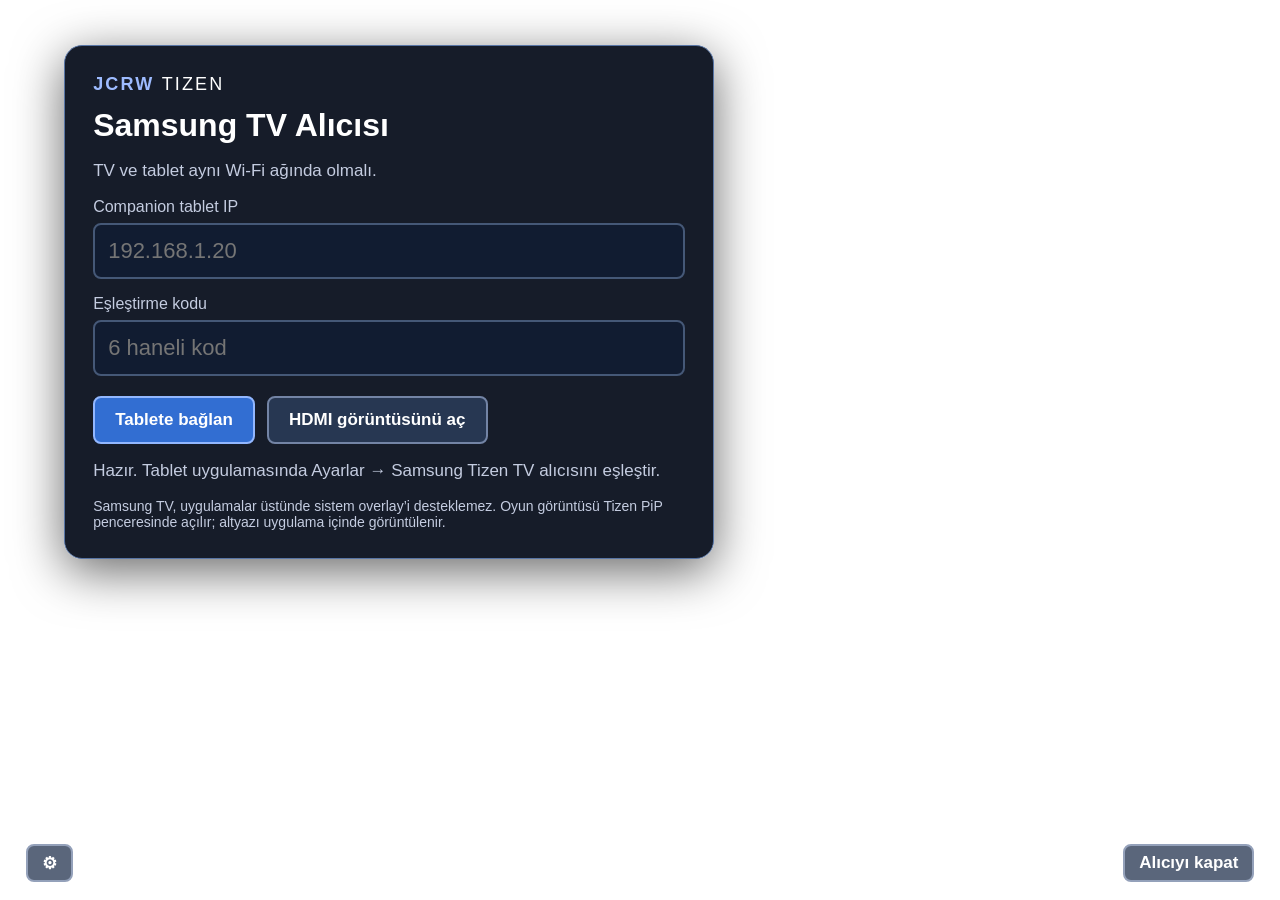
<file: tizen-receiver/index.html>
<!doctype html>
<html lang="tr">
<head>
  <meta charset="utf-8">
  <meta name="viewport" content="width=device-width, initial-scale=1, maximum-scale=1">
  <meta http-equiv="Content-Security-Policy" content="default-src 'self' data:; connect-src 'self' ws:; style-src 'self' 'unsafe-inline'; script-src 'self'">
  <title>Jcrw Tizen Alıcısı</title>
  <link rel="stylesheet" href="style.css">
</head>
<body>
  <main id="stage">
    <div id="caption" aria-live="polite"></div>
    <section id="setup" class="panel">
      <div class="brand">JCRW <span>TIZEN</span></div>
      <h1>Samsung TV Alıcısı</h1>
      <p class="sub">TV ve tablet aynı Wi‑Fi ağında olmalı.</p>
      <label>Companion tablet IP
        <input id="phoneIp" type="text" inputmode="decimal" placeholder="192.168.1.20" autocomplete="off">
      </label>
      <label>Eşleştirme kodu
        <input id="pin" type="text" inputmode="numeric" maxlength="6" placeholder="6 haneli kod">
      </label>
      <div class="actions">
        <button id="connect" class="primary">Tablete bağlan</button>
        <button id="showHdmi">HDMI görüntüsünü aç</button>
      </div>
      <p id="status" role="status">Hazır. Tablet uygulamasında Ayarlar → Samsung Tizen TV alıcısını eşleştir.</p>
      <p class="note">Samsung TV, uygulamalar üstünde sistem overlay’i desteklemez. Oyun görüntüsü Tizen PiP penceresinde açılır; altyazı uygulama içinde görüntülenir.</p>
    </section>
    <button id="menuButton" aria-label="Bağlantı ayarları">⚙</button>
    <button id="exitButton">Alıcıyı kapat</button>
  </main>
  <script src="app.js"></script>
</body>
</html>
</file>
<file: tizen-receiver/style.css>
* { box-sizing: border-box; }
html, body { width: 100%; height: 100%; margin: 0; overflow: hidden; background: transparent; color: #fff; font-family: Arial, sans-serif; }
body { background: transparent; }
#stage { position: relative; width: 100vw; height: 100vh; background: transparent; }
#caption { position: absolute; left: 50%; bottom: 8%; transform: translateX(-50%); width: 86%; min-height: 8%; display: none; align-items: center; justify-content: center; padding: 1.1vh 1.4vw; border-radius: 1.2vh; color: #fff; background: #ff000000; text-align: center; font-size: 3.1vh; line-height: 1.25; white-space: pre-wrap; overflow-wrap: anywhere; text-shadow: 0 1px 3px #000; }
#caption.visible { display: flex; }
.panel { position: absolute; left: 5vw; top: 5vh; width: min(650px, 54vw); padding: 2.2vw; border: 1px solid #5875a5; border-radius: 18px; background: rgba(8,14,28,.94); box-shadow: 0 12px 50px #0009; }
.brand { color: #9dbbff; font-size: 18px; font-weight: 800; letter-spacing: .12em; }
.brand span { color: #fff; font-weight: 400; }
h1 { margin: 12px 0 4px; font-size: 32px; }
.sub, .note, #status { color: #c4cce0; font-size: 17px; }
label { display: block; margin-top: 16px; font-size: 16px; color: #c4cce0; }
input { width: 100%; margin-top: 7px; padding: 13px; border: 2px solid #455877; border-radius: 8px; color: #fff; background: #111c31; font-size: 22px; }
.actions { display: flex; gap: 12px; margin-top: 20px; }
button { min-height: 48px; padding: 0 20px; border: 2px solid #7384a5; border-radius: 8px; color: #fff; background: #273752; font-size: 17px; font-weight: 700; }
button:focus, input:focus { outline: 3px solid #8bb4ff; outline-offset: 2px; }
button.primary { border-color: #92b7ff; background: #326ed2; }
.note { margin-bottom: 0; font-size: 14px; }
#menuButton, #exitButton { position: absolute; right: 2vw; bottom: 2vh; min-height: 38px; padding: 0 14px; opacity: .76; }
#menuButton { right: auto; left: 2vw; }
</file>
